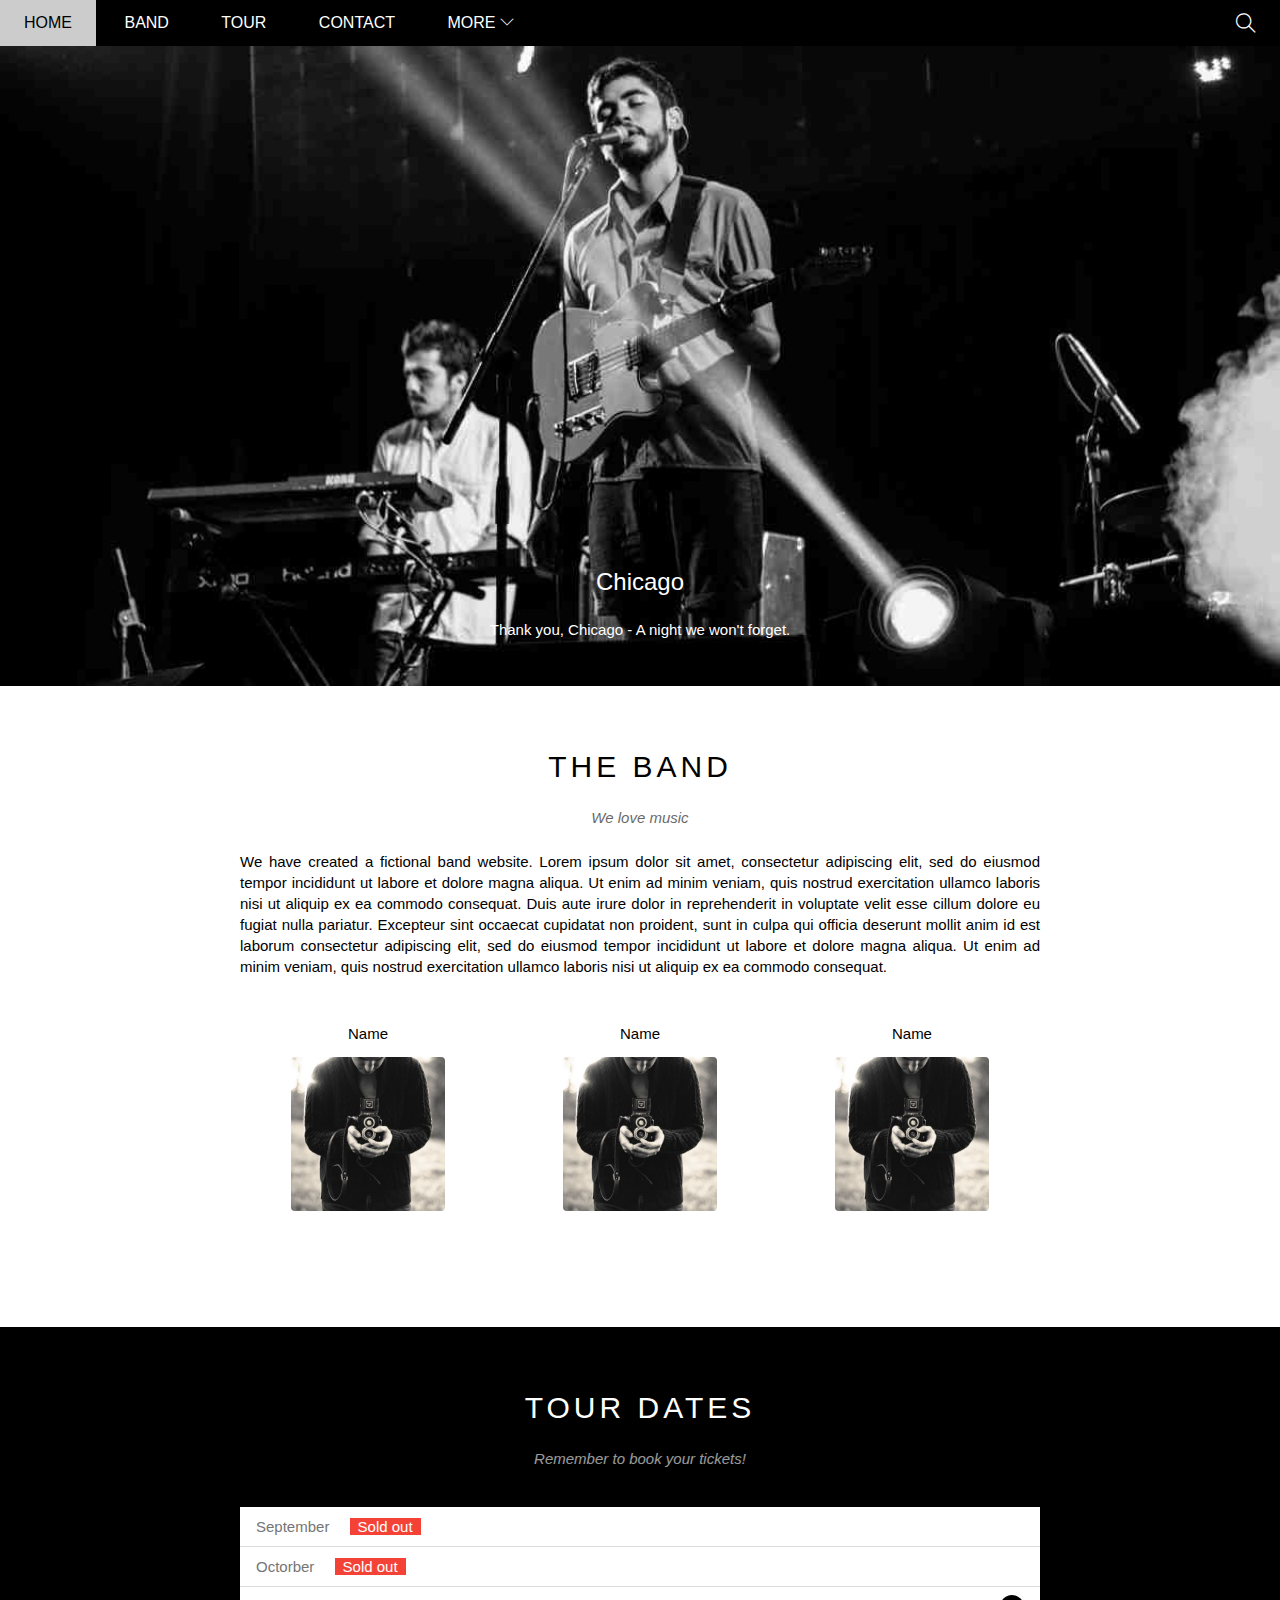
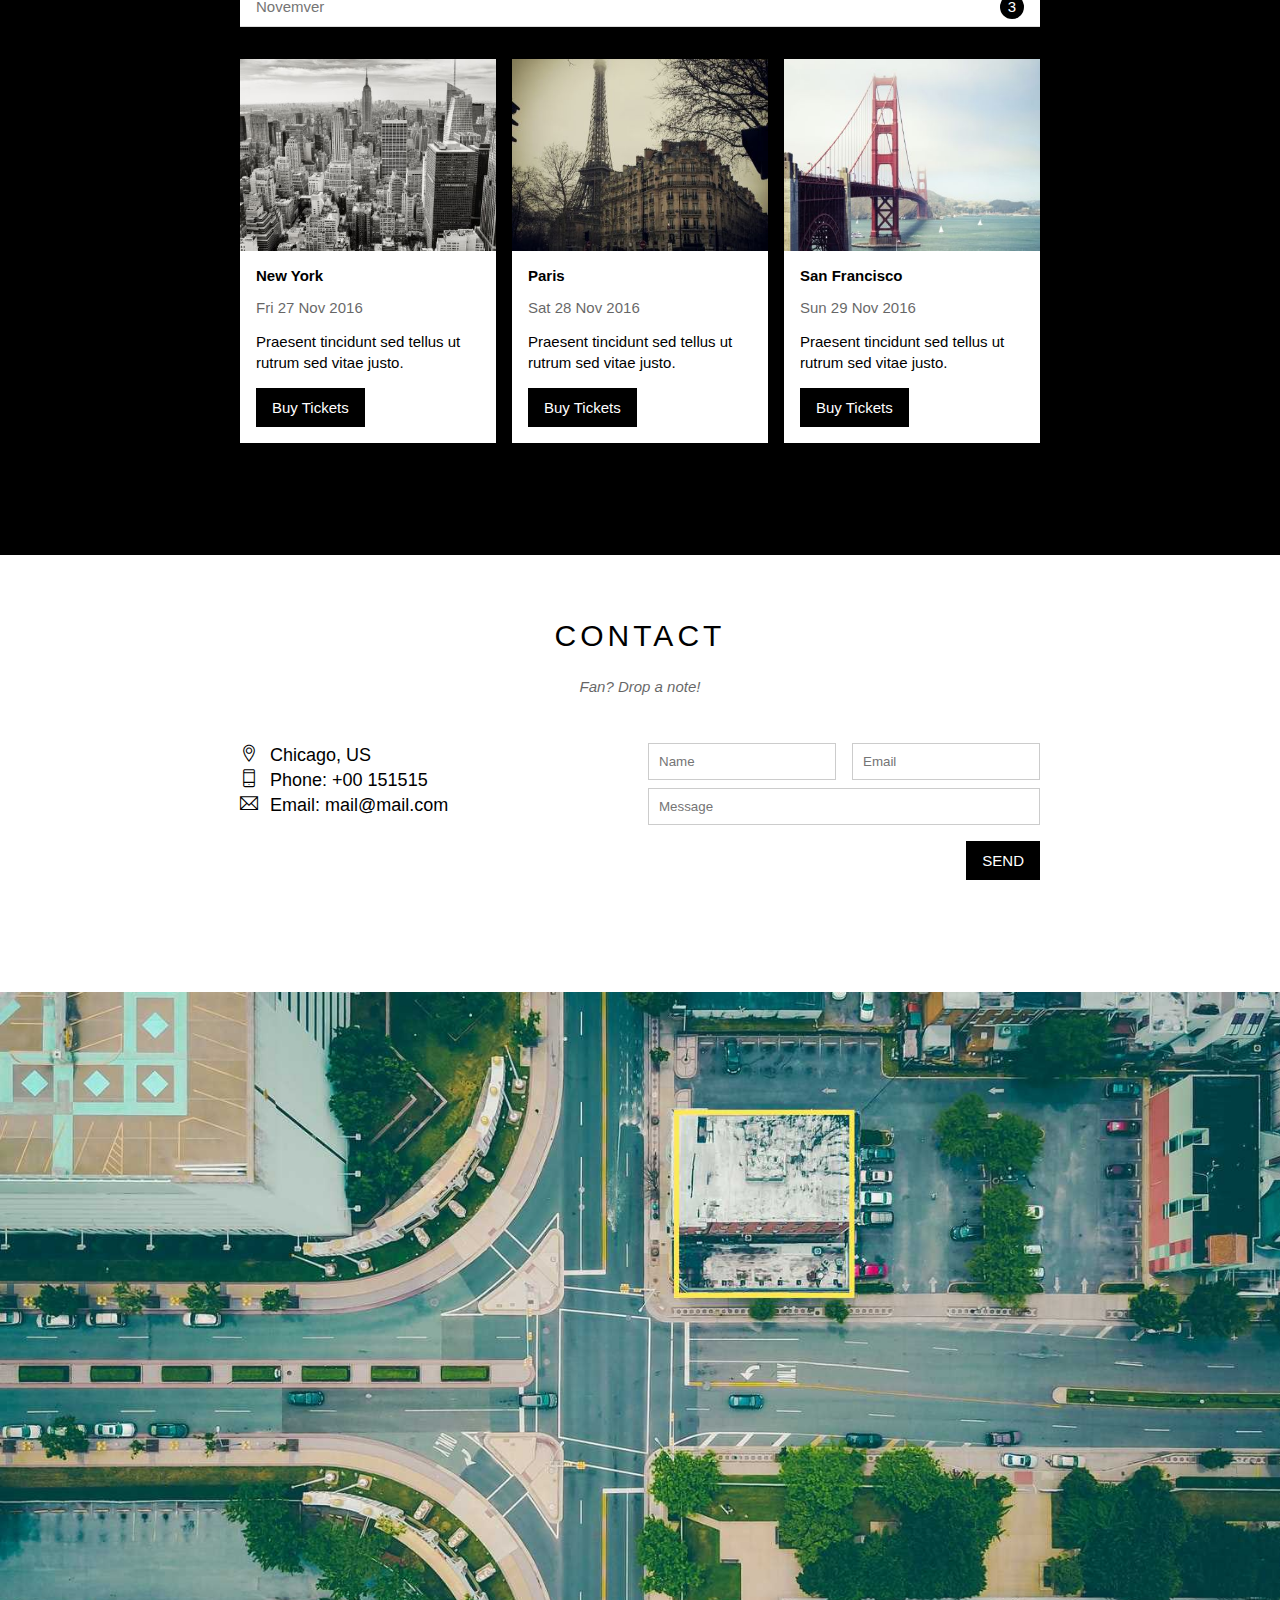
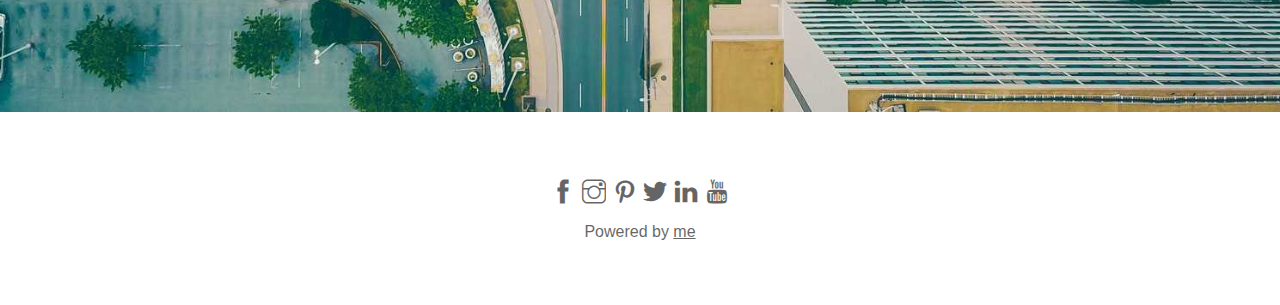
<file: index.html>
<!DOCTYPE html>
<html lang="en">
<head>
    <meta charset="UTF-8">
    <meta name="viewport" content="width=device-width, initial-sacle=1.0">
    <title>The Band</title>
    <link rel="stylesheet" href="./assets/css/style.css">
    <link rel="stylesheet" href="./assets/font/themify-icons-font/themify-icons/themify-icons.css">
    <link rel="icon" type="image/x-icon" href="./assets/img/\/channels4_profile.jpg">

<body>
    
    <div id="main">
        
        <div id="header">
          <ul id="nav">
            <!--Begin: Nav-->
            <li><a href="#Home">Home</a></li>
            <li><a href="#Band">Band</a></li>
            <li><a href="#Tour">Tour</a></li>
            <li><a href="#Contact">Contact</a></li>
            <li>    
                <a href="">
                    More
                    <i class="nav-angle-down ti-angle-down"></i>
                </a>
                <ul class="subnav">
                    <li><a href="">Merchandise</a></li>
                    <li><a href="">Extras</a></li>
                    <li><a href="">Media</a></li>
                </ul>  
                
            </li>   
          </ul>
          <!--Begin: Search button-->
        <div class="search-btn">
            <i class="search-icon ti-search"></i>
        </div>
        
        <!--end: Search button-->
        </div>
        
        
        <div id="slider">
            <div id="Home" class="text-content">
               <h2 class="text-heading">Chicago</h2>
                <div class="text-description">Thank you, Chicago - A night we won't forget.</div>
            </div>

        </div>
       
        <div id="content">
            <!-- The Band -->
            <div id="Band" class="content-section">
            
                <h2 class="section-heading">THE BAND</h2>
                <p class="section-supheading">We love music</p>
              
                <p class="about-text">We have created a fictional band website. Lorem ipsum dolor sit amet, consectetur adipiscing elit, sed do eiusmod tempor incididunt ut labore et dolore magna aliqua. Ut enim ad minim veniam, quis nostrud exercitation ullamco laboris nisi ut aliquip ex ea commodo consequat. Duis aute irure dolor in reprehenderit in voluptate velit esse cillum dolore eu fugiat nulla pariatur. Excepteur sint occaecat cupidatat non proident, sunt in culpa qui officia deserunt mollit anim id est laborum consectetur adipiscing elit, sed do eiusmod tempor incididunt ut labore et dolore magna aliqua. Ut enim ad minim veniam, quis nostrud exercitation ullamco laboris nisi ut aliquip ex ea commodo consequat.</p>
        
                <div class="row member-list">
                    <div class="col col-third text-center">
                        <p class="member-name">Name</p>
                        <img src="./assets/img/band/bandmember.jpg" alt="Name" class="avatar-img">
                    </div>
                    <div class="col col-third text-center">
                        <p class="member-name">Name</p>
                        <img src="./assets/img/band/bandmember.jpg" alt="Name" class="avatar-img">
                    </div>
                    <div class="col col-third text-center">
                        <p class="member-name">Name</p>
                        <img src="./assets/img/band/bandmember.jpg" alt="Name" class="avatar-img">
                    </div>
             
                 </div>
            </div>

            
            
            <!-- The Tour -->
            <div class="tour-section">
                <div id="Tour" class="content-section">
                    <h2 class="section-heading text-white">TOUR DATES</h2>
                    <p class="section-supheading text-white">Remember to book your tickets!</p>

                        <!-- ticket--> 
                    <ul class="ticket-list">
                        <li>September <span class="sold-out">Sold out</span></li>
                        <li>Octorber <span class="sold-out">Sold out</li>
                        <li>Novemver <span class="number">3</span></li>
                    </ul>
                    <!-- Place -->
                      
                    <div class="row places-list">  
                        
                        <div class="col col-third">
                                <img src="assets/img/places/place1.jpg" alt="NewYork" class="place-img">
                                <div class="place-body">
                                    <h3 class="place-heading">New York</h3>
                                    <p class="place-time">Fri 27 Nov 2016</p>
                                    <p class="place-desc">Praesent tincidunt sed tellus ut rutrum sed vitae justo.</p>
                                    <button href="" class="btn js-buy-ticket">Buy Tickets</button>
                                </div>
                        </div>  
                
                        <div class="col col-third">
                            <img src="assets/img/places/place2.jpg" alt="Paris" class="place-img">
                            <div class="place-body">
                                <h3 class="place-heading">Paris</h3>
                                <p class="place-time">Sat 28 Nov 2016</p>
                                <p class="place-desc">Praesent tincidunt sed tellus ut rutrum sed vitae justo.</p>
                                <button href="" class="btn js-buy-ticket">Buy Tickets</button>
                            </div>
                        </div>
                

            
                        <div class="col col-third">
                            <img src="assets/img/places/place3.jpg" alt="San Francisco" class="place-img">
                            <div class="place-body">
                                <h3 class="place-heading">San Francisco</h3>
                                <p class="place-time">Sun 29 Nov 2016</p>
                                <p class="place-desc">Praesent tincidunt sed tellus ut rutrum sed vitae justo.</p>
                                <button href="" class="btn js-buy-ticket">Buy Tickets</button>
                            </div>
                       
                        </div>
                        
                        <div class="clear"></div>
                    </div>
                    

                 </div>
            </div>

            <!--Begin The Contact -->
            <div id="Contact" class="content-section">
                <h2 class="section-heading">CONTACT</h2>
                <p class="section-supheading">Fan? Drop a note!</p>

                <div class="row contact-content">
                    <div class="col col-half contact-info">
                        <p><i class="ti-location-pin"></i>Chicago, US</p>
                        <p><i class="ti-mobile"></i>Phone: +00 151515</p>
                        <p><i class="ti-email"></i>Email: mail@mail.com</p>
                    </div>
                    <div class="col col-half contact-form">
                        <form action="">
                            <div class="row">
                                <div class="col col-half">
                                    <input type="text" name="" placeholder="Name" required id="contact-name" class="form-control">
                                </div>
                                <div class="col col-half">
                                    <input type="Email" name="" placeholder="Email" required id="contact-email" class="form-control">
                                </div>
                            
                            </div>

                            <div class="row mt-8">
                                <div class="col col-full">
                                    <input type="text" name="" placeholder="Message" required id="contact-mess" class="form-control">
                                </div>
                            </div>


                            <input class="btn bull-right mt-16" type="submit" value="SEND">
                        </form>
                    </div>
                </div>
             </div>
             <!-- end contac.t section -->
             <div class="map-section">
                <img src="assets/img/map/map.jpg" alt="map">
             </div>
        </div>
       





        <div id="footer">
            <div class="social-list">
            <a href=""><i class="ti-facebook"></i></a>
            <a href=""><i class="ti-instagram"></i></a>
            <a href=""><i class="ti-pinterest"></i></a>
            <a href=""><i class="ti-twitter-alt"></i></a>
            <a href=""><i class="ti-linkedin"></i></a>
            <a href=""><i class="ti-youtube"></i></a>
        </div>
        <p class="copyright">Powered by <a href="https://www.facebook.com/datkirrin/">me</a></p>

    </div>
   
    <div class="modal js-modal">
        <div class="modal-container js-modal-container">
            
            <div class="modal-close js-modal-close">
                <i class="ti-close"></i>
            </div>
           
            <header class="modal-header">
                <i class="ti-bag"></i>
                Tickets
            </header>

            <div class="modal-boby">
                <label for="ticket-quantities" class="modal-label">
                    <i class="ti-shopping-cart"></i>
                    Tickets, $15 per person
                </label>
                <input id="ticket-quantities" type="text" class="modal-input" placeholder="How many?">

                <label for="e-contact" class="modal-label">
                    <i class="ti-user"></i>
                    Send To
                </label>
                <input id="e-contact" type="email" class="modal-input" placeholder="Enter email">

                <button id="buy-tickets">
                    Pay <i class="ti-check"></i>

                </button>

            </div>

            <div class="modal-footer">
                <o class="modal-help">Need <a href="">help?</a></o>
            </div>
        </div>
    </div>





    <script>
        const buyBtns = document.querySelectorAll('.js-buy-ticket')
        const modal = document.querySelector('.js-modal')
        const modalContainer = document.querySelector('.js-modal-container')
        const modalClose = document.querySelector('.js-modal-close')

        // ham hien thi modal //
        function showBuyTickets(){
            modal.classList.add('open')

        }

        // ham an modal //
        function hideBuyTickets(){
            modal.classList.remove('open')
        }

        // lap qua the //
        for (const buyBtn of buyBtns) {
            buyBtn.addEventListener('click', showBuyTickets)
        }
        // Nghe hanh vi click vao nut button close //
        modalClose.addEventListener("click", hideBuyTickets)


        modal.addEventListener('click', hideBuyTickets)
       
        modalContainer.addEventListener('click', function(event){
            event.stopPropagation()
        })
    </script>
    
</body>

</html>
</file>
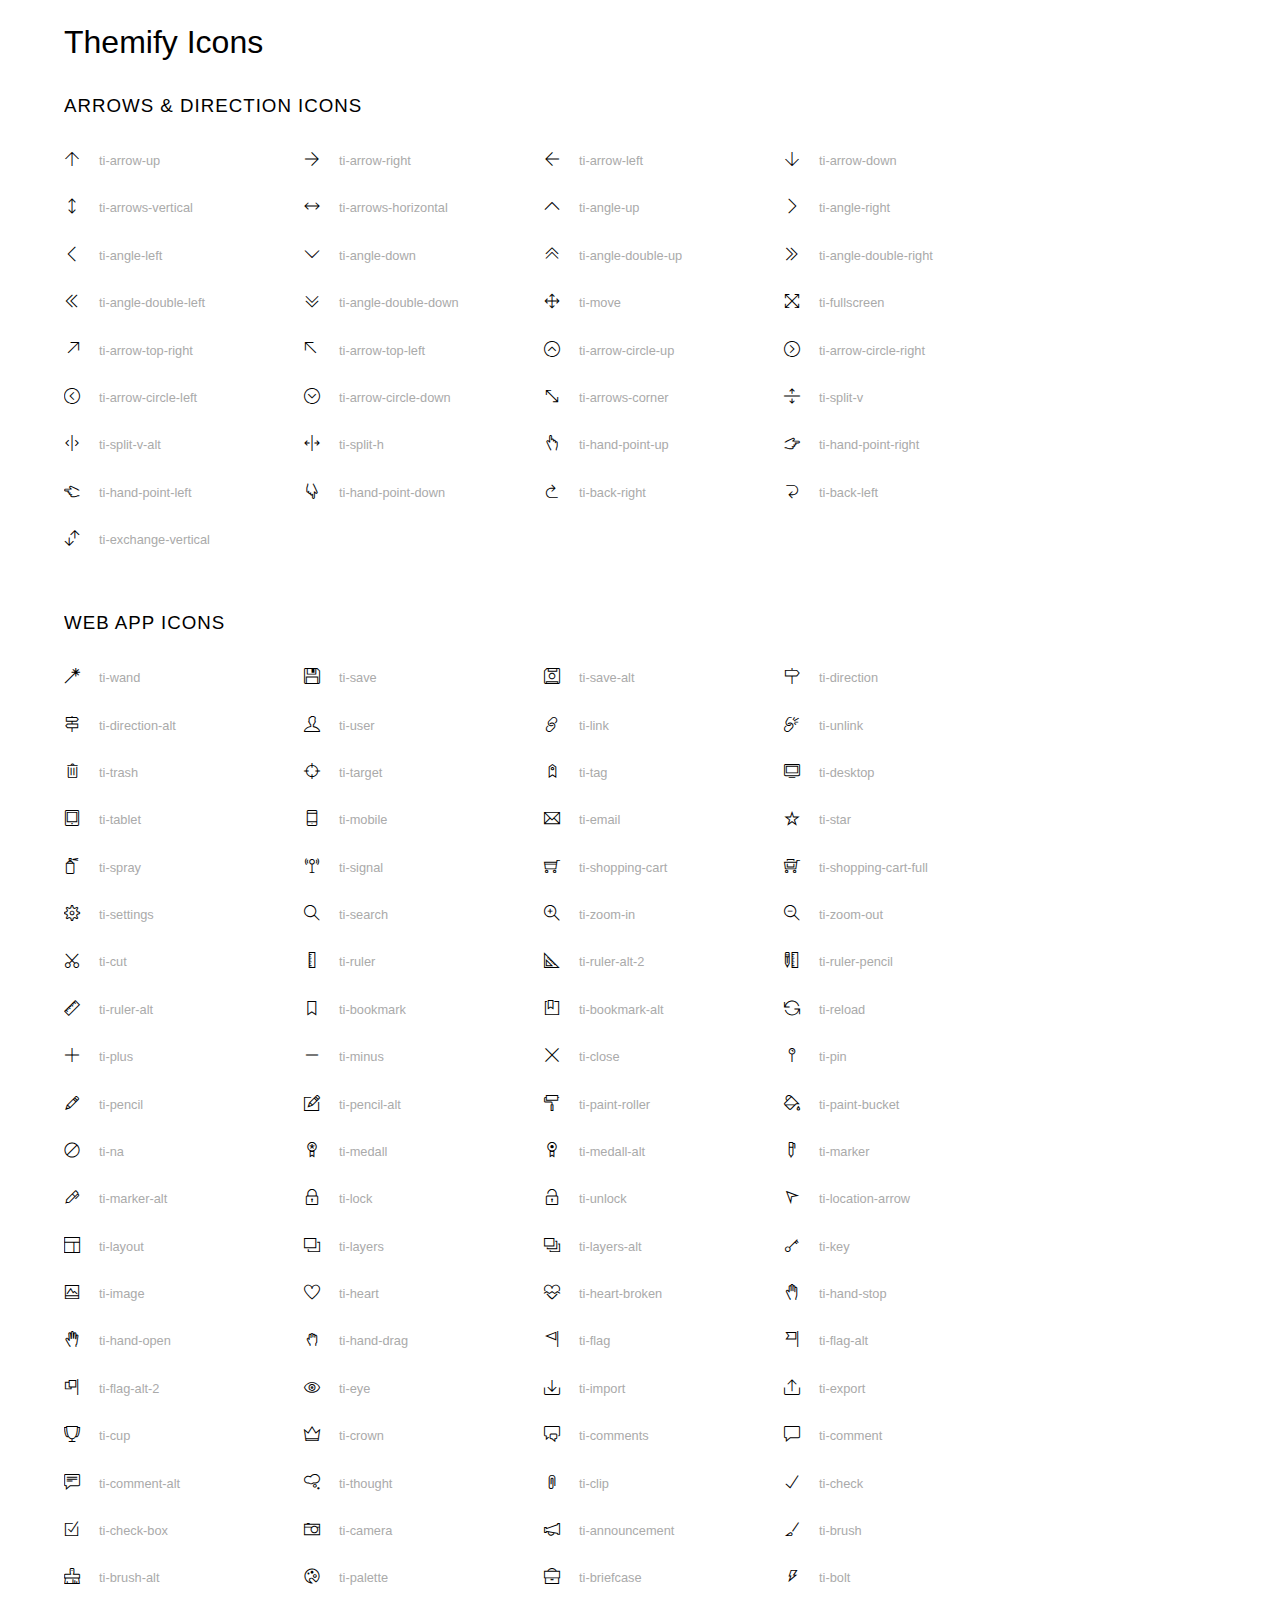
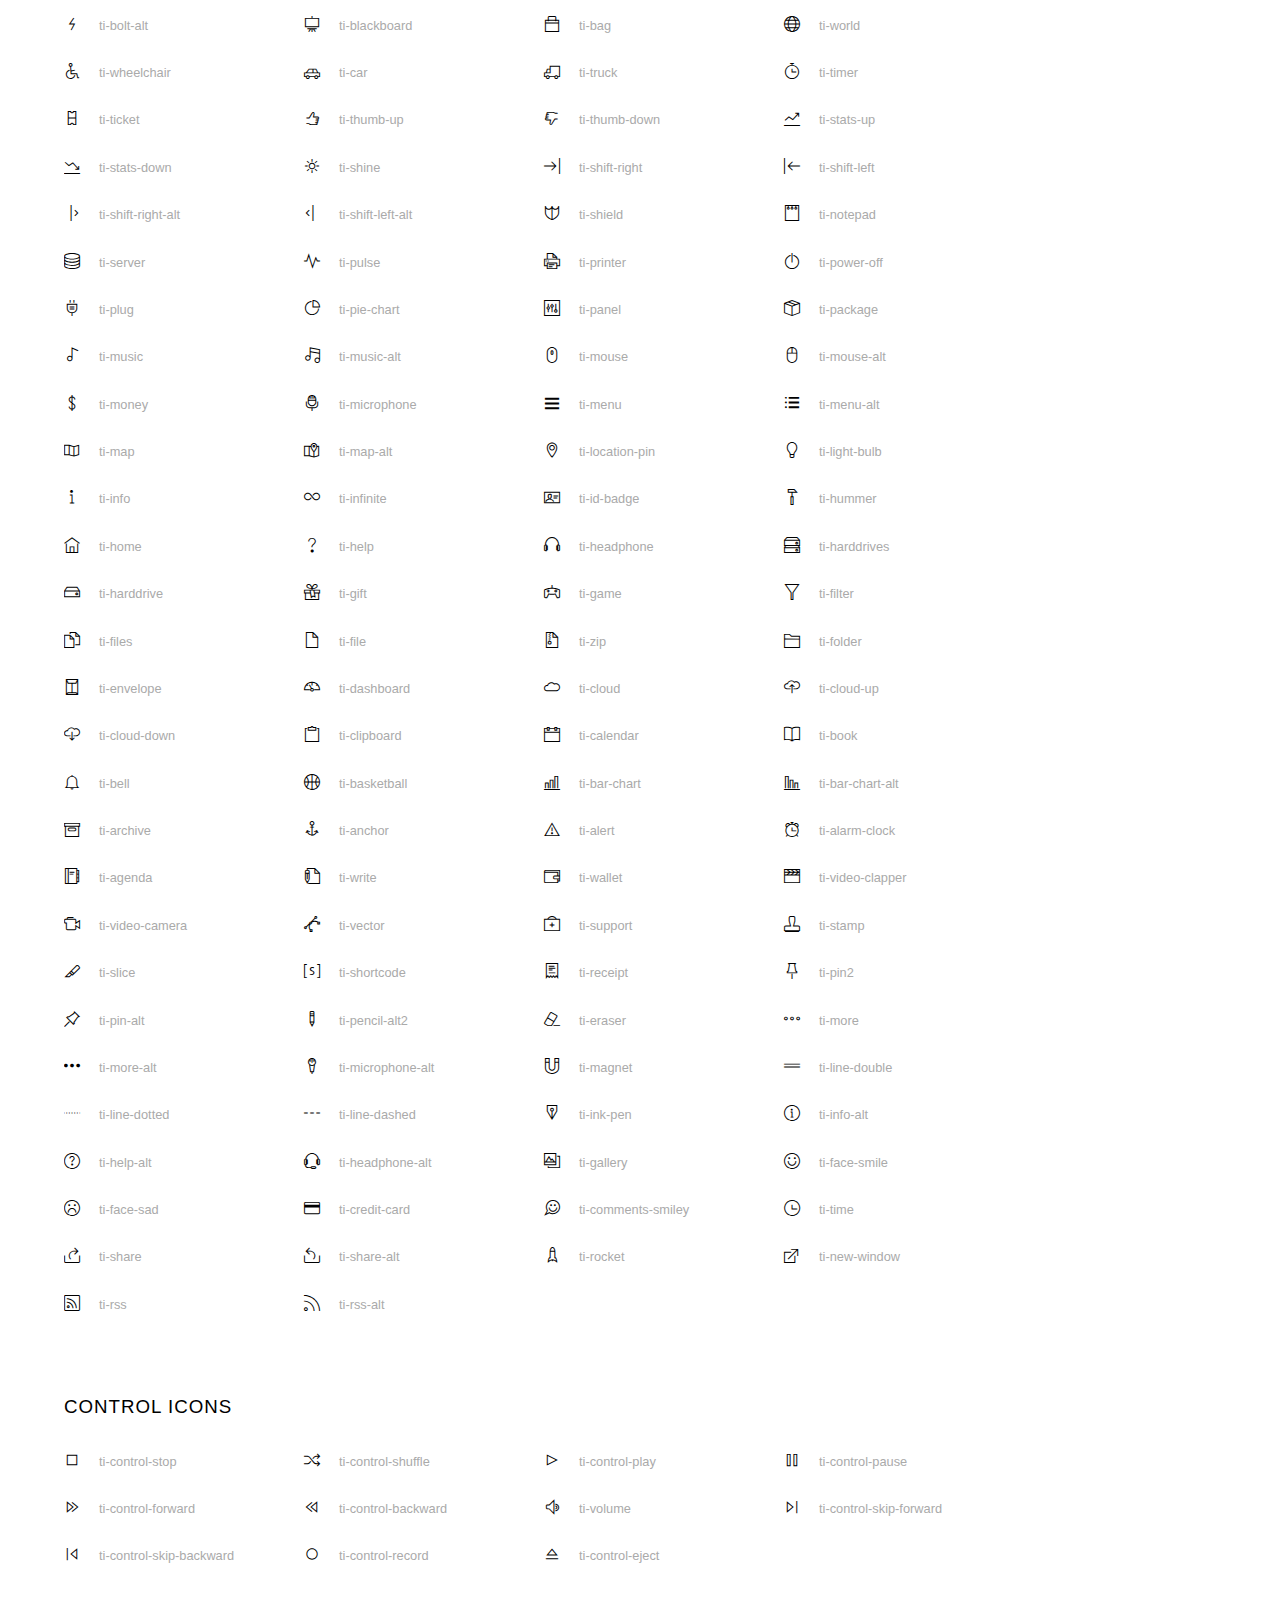
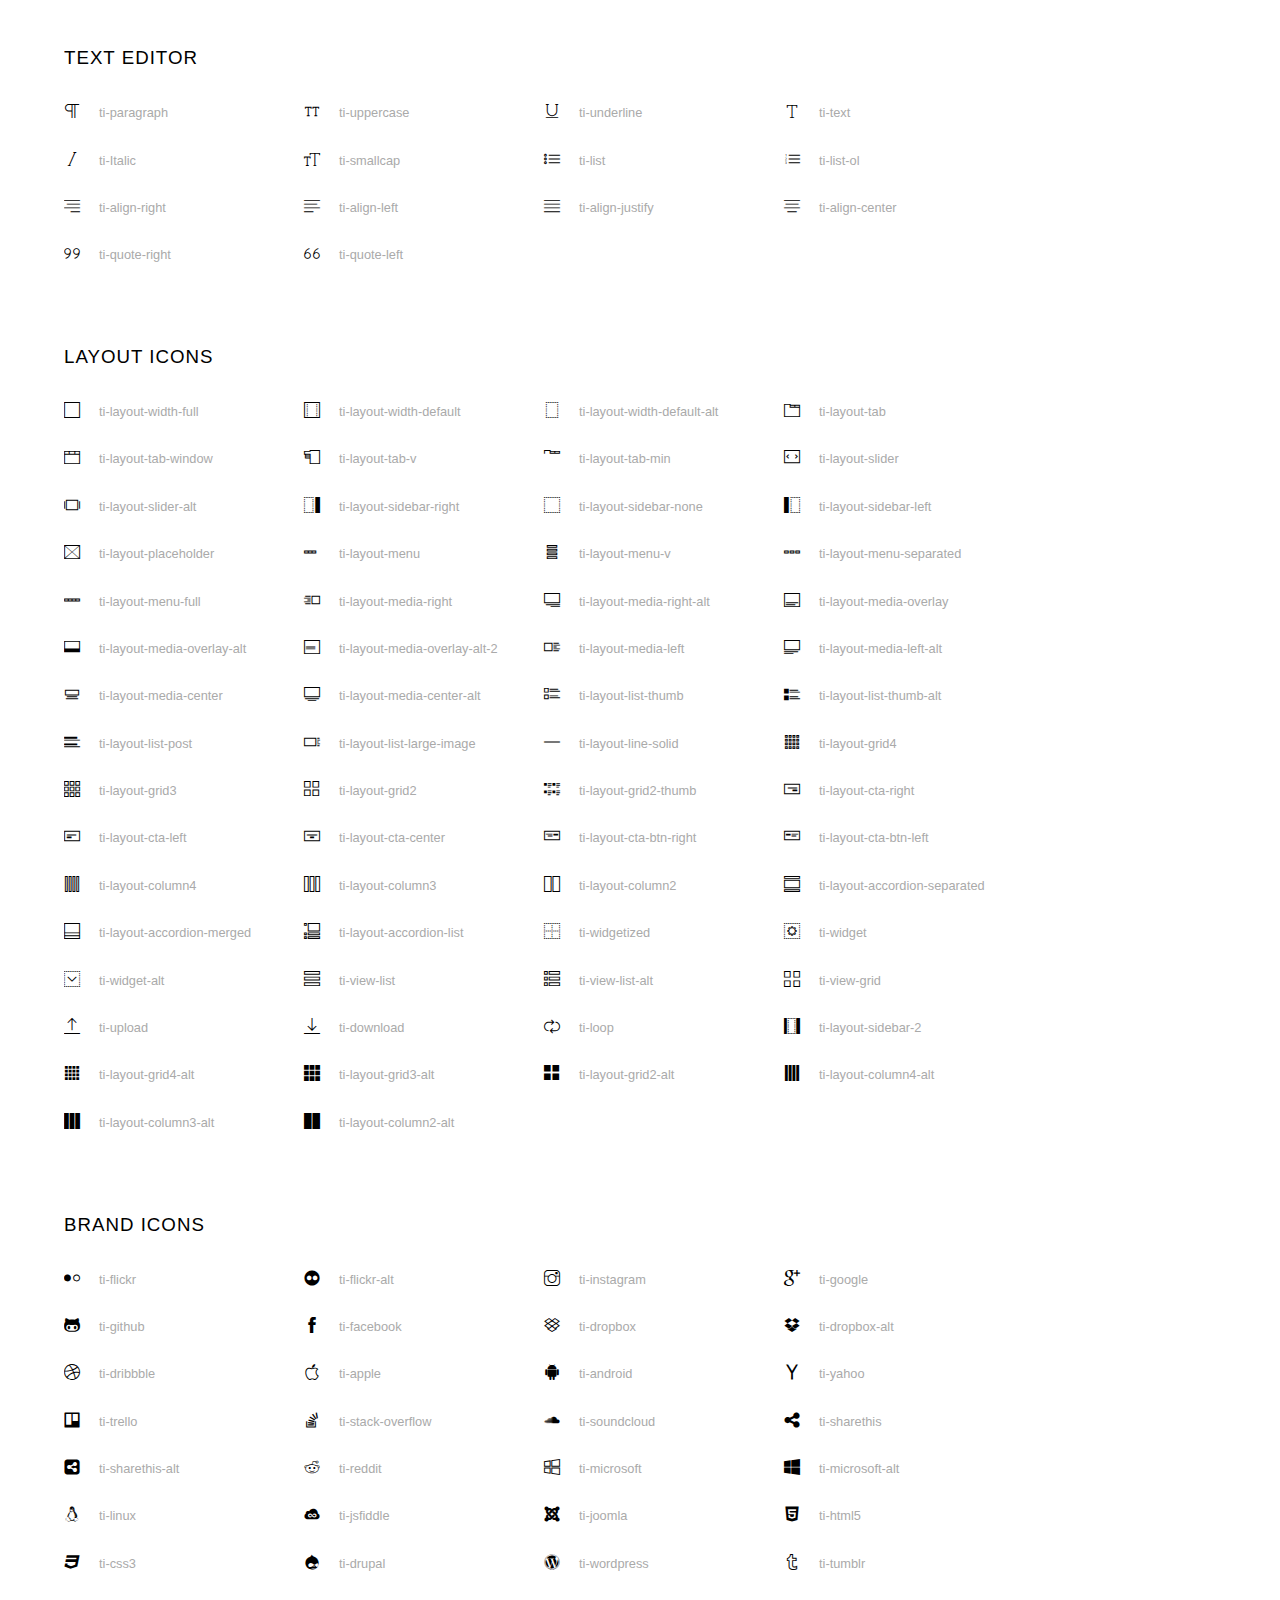
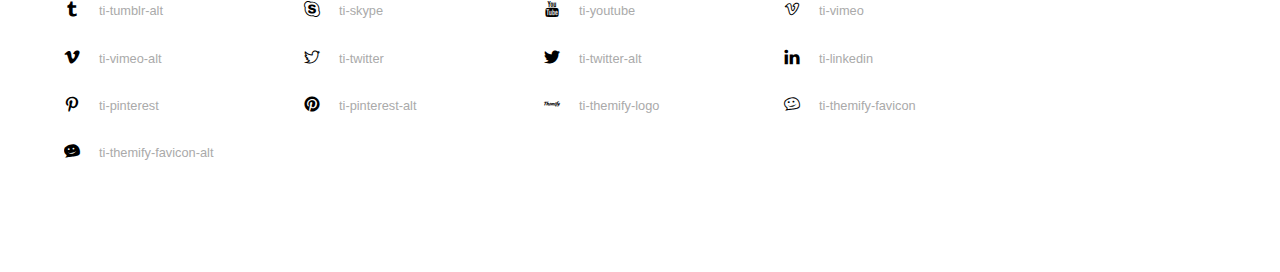
<file: assets/font/themify-icons-font/themify-icons/index.html>
<!doctype html>
<html>
<head>
	<meta charset="utf-8">
	<title>Themify Icon Font</title>
	<meta name="viewport" content="width=device-width">
	<link rel="stylesheet" href="demo-files/demo.css">
	<link rel="stylesheet" href="themify-icons.css">
	<!--[if lt IE 8]><!-->
	<link rel="stylesheet" href="ie7/ie7.css">
	<!--<![endif]-->
</head>
<body>
	<h1>Themify Icons</h1>

	<div class="icon-section">

		<div class="icon-section">
			<h3>Arrows &amp; Direction Icons </h3>

			<div class="icon-container">
				<span class="ti-arrow-up"></span><span class="icon-name"> ti-arrow-up</span>
			</div>
			<div class="icon-container">
				<span class="ti-arrow-right"></span><span class="icon-name"> ti-arrow-right</span>
			</div>
			<div class="icon-container">
				<span class="ti-arrow-left"></span><span class="icon-name"> ti-arrow-left</span>
			</div>
			<div class="icon-container">
				<span class="ti-arrow-down"></span><span class="icon-name"> ti-arrow-down</span>
			</div>
			<div class="icon-container">
				<span class="ti-arrows-vertical"></span><span class="icon-name"> ti-arrows-vertical</span>
			</div>
			<div class="icon-container">
				<span class="ti-arrows-horizontal"></span><span class="icon-name"> ti-arrows-horizontal</span>
			</div>
			<div class="icon-container">
				<span class="ti-angle-up"></span><span class="icon-name"> ti-angle-up</span>
			</div>
			<div class="icon-container">
				<span class="ti-angle-right"></span><span class="icon-name"> ti-angle-right</span>
			</div>
			<div class="icon-container">
				<span class="ti-angle-left"></span><span class="icon-name"> ti-angle-left</span>
			</div>
			<div class="icon-container">
				<span class="ti-angle-down"></span><span class="icon-name"> ti-angle-down</span>
			</div>	
			<div class="icon-container">
				<span class="ti-angle-double-up"></span><span class="icon-name"> ti-angle-double-up</span>
			</div>
			<div class="icon-container">
				<span class="ti-angle-double-right"></span><span class="icon-name"> ti-angle-double-right</span>
			</div>
			<div class="icon-container">
				<span class="ti-angle-double-left"></span><span class="icon-name"> ti-angle-double-left</span>
			</div>
			<div class="icon-container">
				<span class="ti-angle-double-down"></span><span class="icon-name"> ti-angle-double-down</span>
			</div>					
			<div class="icon-container">
				<span class="ti-move"></span><span class="icon-name"> ti-move</span>
			</div>
			<div class="icon-container">
				<span class="ti-fullscreen"></span><span class="icon-name"> ti-fullscreen</span>
			</div>
			<div class="icon-container">
				<span class="ti-arrow-top-right"></span><span class="icon-name"> ti-arrow-top-right</span>
			</div>
			<div class="icon-container">
				<span class="ti-arrow-top-left"></span><span class="icon-name"> ti-arrow-top-left</span>
			</div>
			<div class="icon-container">
				<span class="ti-arrow-circle-up"></span><span class="icon-name"> ti-arrow-circle-up</span>
			</div>
			<div class="icon-container">
				<span class="ti-arrow-circle-right"></span><span class="icon-name"> ti-arrow-circle-right</span>
			</div>
			<div class="icon-container">
				<span class="ti-arrow-circle-left"></span><span class="icon-name"> ti-arrow-circle-left</span>
			</div>
			<div class="icon-container">
				<span class="ti-arrow-circle-down"></span><span class="icon-name"> ti-arrow-circle-down</span>
			</div>
			<div class="icon-container">
				<span class="ti-arrows-corner"></span><span class="icon-name"> ti-arrows-corner</span>
			</div>
			<div class="icon-container">
				<span class="ti-split-v"></span><span class="icon-name"> ti-split-v</span>
			</div>

			<div class="icon-container">
				<span class="ti-split-v-alt"></span><span class="icon-name"> ti-split-v-alt</span>
			</div>
			<div class="icon-container">
				<span class="ti-split-h"></span><span class="icon-name"> ti-split-h</span>
			</div>
			<div class="icon-container">
				<span class="ti-hand-point-up"></span><span class="icon-name"> ti-hand-point-up</span>
			</div>
			<div class="icon-container">
				<span class="ti-hand-point-right"></span><span class="icon-name"> ti-hand-point-right</span>
			</div>
			<div class="icon-container">
				<span class="ti-hand-point-left"></span><span class="icon-name"> ti-hand-point-left</span>
			</div>
			<div class="icon-container">
				<span class="ti-hand-point-down"></span><span class="icon-name"> ti-hand-point-down</span>
			</div>
			<div class="icon-container">
				<span class="ti-back-right"></span><span class="icon-name"> ti-back-right</span>
			</div>
			<div class="icon-container">
				<span class="ti-back-left"></span><span class="icon-name"> ti-back-left</span>
			</div>
			<div class="icon-container">
				<span class="ti-exchange-vertical"></span><span class="icon-name"> ti-exchange-vertical</span>
			</div>

		</div> <!-- Arrows Icons -->



		<h3>Web App Icons</h3>
		
		<div class="icon-section">

			<div class="icon-container">
				<span class="ti-wand"></span><span class="icon-name"> ti-wand</span>
			</div>
			<div class="icon-container">
				<span class="ti-save"></span><span class="icon-name"> ti-save</span>
			</div>
			<div class="icon-container">
				<span class="ti-save-alt"></span><span class="icon-name"> ti-save-alt</span>
			</div>

			<div class="icon-container">
				<span class="ti-direction"></span><span class="icon-name"> ti-direction</span>
			</div>
			<div class="icon-container">
				<span class="ti-direction-alt"></span><span class="icon-name"> ti-direction-alt</span>
			</div>
			<div class="icon-container">
				<span class="ti-user"></span><span class="icon-name"> ti-user</span>
			</div>
			<div class="icon-container">
				<span class="ti-link"></span><span class="icon-name"> ti-link</span>
			</div>
			<div class="icon-container">
				<span class="ti-unlink"></span><span class="icon-name"> ti-unlink</span>
			</div>
			<div class="icon-container">
				<span class="ti-trash"></span><span class="icon-name"> ti-trash</span>
			</div>
			<div class="icon-container">
				<span class="ti-target"></span><span class="icon-name"> ti-target</span>
			</div>
			<div class="icon-container">
				<span class="ti-tag"></span><span class="icon-name"> ti-tag</span>
			</div>
			<div class="icon-container">
				<span class="ti-desktop"></span><span class="icon-name"> ti-desktop</span>
			</div>
			<div class="icon-container">
				<span class="ti-tablet"></span><span class="icon-name"> ti-tablet</span>
			</div>
			<div class="icon-container">
				<span class="ti-mobile"></span><span class="icon-name"> ti-mobile</span>
			</div>
			<div class="icon-container">
				<span class="ti-email"></span><span class="icon-name"> ti-email</span>
			</div>	
			<div class="icon-container">
				<span class="ti-star"></span><span class="icon-name"> ti-star</span>
			</div>
			<div class="icon-container">
				<span class="ti-spray"></span><span class="icon-name"> ti-spray</span>
			</div>
			<div class="icon-container">
				<span class="ti-signal"></span><span class="icon-name"> ti-signal</span>
			</div>
			<div class="icon-container">
				<span class="ti-shopping-cart"></span><span class="icon-name"> ti-shopping-cart</span>
			</div>
			<div class="icon-container">
				<span class="ti-shopping-cart-full"></span><span class="icon-name"> ti-shopping-cart-full</span>
			</div>
			<div class="icon-container">
				<span class="ti-settings"></span><span class="icon-name"> ti-settings</span>
			</div>
			<div class="icon-container">
				<span class="ti-search"></span><span class="icon-name"> ti-search</span>
			</div>
			<div class="icon-container">
				<span class="ti-zoom-in"></span><span class="icon-name"> ti-zoom-in</span>
			</div>
			<div class="icon-container">
				<span class="ti-zoom-out"></span><span class="icon-name"> ti-zoom-out</span>
			</div>
			<div class="icon-container">
				<span class="ti-cut"></span><span class="icon-name"> ti-cut</span>
			</div>
			<div class="icon-container">
				<span class="ti-ruler"></span><span class="icon-name"> ti-ruler</span>
			</div>
			<div class="icon-container">
				<span class="ti-ruler-alt-2"></span><span class="icon-name"> ti-ruler-alt-2</span>
			</div>			
			<div class="icon-container">
				<span class="ti-ruler-pencil"></span><span class="icon-name"> ti-ruler-pencil</span>
			</div>
			<div class="icon-container">
				<span class="ti-ruler-alt"></span><span class="icon-name"> ti-ruler-alt</span>
			</div>
			<div class="icon-container">
				<span class="ti-bookmark"></span><span class="icon-name"> ti-bookmark</span>
			</div>
			<div class="icon-container">
				<span class="ti-bookmark-alt"></span><span class="icon-name"> ti-bookmark-alt</span>
			</div>
			<div class="icon-container">
				<span class="ti-reload"></span><span class="icon-name"> ti-reload</span>
			</div>
			<div class="icon-container">
				<span class="ti-plus"></span><span class="icon-name"> ti-plus</span>
			</div>
			<div class="icon-container">
				<span class="ti-minus"></span><span class="icon-name"> ti-minus</span>
			</div>
			<div class="icon-container">
				<span class="ti-close"></span><span class="icon-name"> ti-close</span>
			</div>			
			<div class="icon-container">
				<span class="ti-pin"></span><span class="icon-name"> ti-pin</span>
			</div>
			<div class="icon-container">
				<span class="ti-pencil"></span><span class="icon-name"> ti-pencil</span>
			</div>
					
		  	<div class="icon-container">
				<span class="ti-pencil-alt"></span><span class="icon-name"> ti-pencil-alt</span>
			</div>
			<div class="icon-container">
				<span class="ti-paint-roller"></span><span class="icon-name"> ti-paint-roller</span>
			</div>
			<div class="icon-container">
				<span class="ti-paint-bucket"></span><span class="icon-name"> ti-paint-bucket</span>
			</div>
			<div class="icon-container">
				<span class="ti-na"></span><span class="icon-name"> ti-na</span>
			</div>
			<div class="icon-container">
				<span class="ti-medall"></span><span class="icon-name"> ti-medall</span>
			</div>
			<div class="icon-container">
				<span class="ti-medall-alt"></span><span class="icon-name"> ti-medall-alt</span>
			</div>
			<div class="icon-container">
				<span class="ti-marker"></span><span class="icon-name"> ti-marker</span>
			</div>
			<div class="icon-container">
				<span class="ti-marker-alt"></span><span class="icon-name"> ti-marker-alt</span>
			</div>

			<div class="icon-container">
				<span class="ti-lock"></span><span class="icon-name"> ti-lock</span>
			</div>
			<div class="icon-container">
				<span class="ti-unlock"></span><span class="icon-name"> ti-unlock</span>
			</div>
			<div class="icon-container">
				<span class="ti-location-arrow"></span><span class="icon-name"> ti-location-arrow</span>
			</div>
			<div class="icon-container">
				<span class="ti-layout"></span><span class="icon-name"> ti-layout</span>
			</div>
			<div class="icon-container">
				<span class="ti-layers"></span><span class="icon-name"> ti-layers</span>
			</div>
			<div class="icon-container">
				<span class="ti-layers-alt"></span><span class="icon-name"> ti-layers-alt</span>
			</div>
			<div class="icon-container">
				<span class="ti-key"></span><span class="icon-name"> ti-key</span>
			</div>
			<div class="icon-container">
				<span class="ti-image"></span><span class="icon-name"> ti-image</span>
			</div>
			<div class="icon-container">
				<span class="ti-heart"></span><span class="icon-name"> ti-heart</span>
			</div>
			<div class="icon-container">
				<span class="ti-heart-broken"></span><span class="icon-name"> ti-heart-broken</span>
			</div>
			<div class="icon-container">
				<span class="ti-hand-stop"></span><span class="icon-name"> ti-hand-stop</span>
			</div>
			<div class="icon-container">
				<span class="ti-hand-open"></span><span class="icon-name"> ti-hand-open</span>
			</div>
			<div class="icon-container">
				<span class="ti-hand-drag"></span><span class="icon-name"> ti-hand-drag</span>
			</div>
			<div class="icon-container">
				<span class="ti-flag"></span><span class="icon-name"> ti-flag</span>
			</div>
			<div class="icon-container">
				<span class="ti-flag-alt"></span><span class="icon-name"> ti-flag-alt</span>
			</div>
			<div class="icon-container">
				<span class="ti-flag-alt-2"></span><span class="icon-name"> ti-flag-alt-2</span>
			</div>
			<div class="icon-container">
				<span class="ti-eye"></span><span class="icon-name"> ti-eye</span>
			</div>
			<div class="icon-container">
				<span class="ti-import"></span><span class="icon-name"> ti-import</span>
			</div>			
			<div class="icon-container">
				<span class="ti-export"></span><span class="icon-name"> ti-export</span>
			</div>
			<div class="icon-container">
				<span class="ti-cup"></span><span class="icon-name"> ti-cup</span>
			</div>
			<div class="icon-container">
				<span class="ti-crown"></span><span class="icon-name"> ti-crown</span>
			</div>
			<div class="icon-container">
				<span class="ti-comments"></span><span class="icon-name"> ti-comments</span>
			</div>
			<div class="icon-container">
				<span class="ti-comment"></span><span class="icon-name"> ti-comment</span>
			</div>
			<div class="icon-container">
				<span class="ti-comment-alt"></span><span class="icon-name"> ti-comment-alt</span>
			</div>
			<div class="icon-container">
				<span class="ti-thought"></span><span class="icon-name"> ti-thought</span>
			</div>			
			<div class="icon-container">
				<span class="ti-clip"></span><span class="icon-name"> ti-clip</span>
			</div>

			<div class="icon-container">
				<span class="ti-check"></span><span class="icon-name"> ti-check</span>
			</div>
			<div class="icon-container">
				<span class="ti-check-box"></span><span class="icon-name"> ti-check-box</span>
			</div>
			<div class="icon-container">
				<span class="ti-camera"></span><span class="icon-name"> ti-camera</span>
			</div>
			<div class="icon-container">
				<span class="ti-announcement"></span><span class="icon-name"> ti-announcement</span>
			</div>
			<div class="icon-container">
				<span class="ti-brush"></span><span class="icon-name"> ti-brush</span>
			</div>
			<div class="icon-container">
				<span class="ti-brush-alt"></span><span class="icon-name"> ti-brush-alt</span>
			</div>
			<div class="icon-container">
				<span class="ti-palette"></span><span class="icon-name"> ti-palette</span>
			</div>			
			<div class="icon-container">
				<span class="ti-briefcase"></span><span class="icon-name"> ti-briefcase</span>
			</div>
			<div class="icon-container">
				<span class="ti-bolt"></span><span class="icon-name"> ti-bolt</span>
			</div>
			<div class="icon-container">
				<span class="ti-bolt-alt"></span><span class="icon-name"> ti-bolt-alt</span>
			</div>
			<div class="icon-container">
				<span class="ti-blackboard"></span><span class="icon-name"> ti-blackboard</span>
			</div>
			<div class="icon-container">
				<span class="ti-bag"></span><span class="icon-name"> ti-bag</span>
			</div>
			<div class="icon-container">
				<span class="ti-world"></span><span class="icon-name"> ti-world</span>
			</div>
			<div class="icon-container">
				<span class="ti-wheelchair"></span><span class="icon-name"> ti-wheelchair</span>
			</div>
			<div class="icon-container">
				<span class="ti-car"></span><span class="icon-name"> ti-car</span>
			</div>
			<div class="icon-container">
				<span class="ti-truck"></span><span class="icon-name"> ti-truck</span>
			</div>
			<div class="icon-container">
				<span class="ti-timer"></span><span class="icon-name"> ti-timer</span>
			</div>
			<div class="icon-container">
				<span class="ti-ticket"></span><span class="icon-name"> ti-ticket</span>
			</div>
			<div class="icon-container">
				<span class="ti-thumb-up"></span><span class="icon-name"> ti-thumb-up</span>
			</div>
			<div class="icon-container">
				<span class="ti-thumb-down"></span><span class="icon-name"> ti-thumb-down</span>
			</div>

			<div class="icon-container">
				<span class="ti-stats-up"></span><span class="icon-name"> ti-stats-up</span>
			</div>
			<div class="icon-container">
				<span class="ti-stats-down"></span><span class="icon-name"> ti-stats-down</span>
			</div>
			<div class="icon-container">
				<span class="ti-shine"></span><span class="icon-name"> ti-shine</span>
			</div>
			<div class="icon-container">
				<span class="ti-shift-right"></span><span class="icon-name"> ti-shift-right</span>
			</div>
			<div class="icon-container">
				<span class="ti-shift-left"></span><span class="icon-name"> ti-shift-left</span>
			</div>

			<div class="icon-container">
				<span class="ti-shift-right-alt"></span><span class="icon-name"> ti-shift-right-alt</span>
			</div>
			<div class="icon-container">
				<span class="ti-shift-left-alt"></span><span class="icon-name"> ti-shift-left-alt</span>
			</div>
			<div class="icon-container">
				<span class="ti-shield"></span><span class="icon-name"> ti-shield</span>
			</div>
			<div class="icon-container">
				<span class="ti-notepad"></span><span class="icon-name"> ti-notepad</span>
			</div>
			<div class="icon-container">
				<span class="ti-server"></span><span class="icon-name"> ti-server</span>
			</div>

			<div class="icon-container">
				<span class="ti-pulse"></span><span class="icon-name"> ti-pulse</span>
			</div>
			<div class="icon-container">
				<span class="ti-printer"></span><span class="icon-name"> ti-printer</span>
			</div>
			<div class="icon-container">
				<span class="ti-power-off"></span><span class="icon-name"> ti-power-off</span>
			</div>
			<div class="icon-container">
				<span class="ti-plug"></span><span class="icon-name"> ti-plug</span>
			</div>
			<div class="icon-container">
				<span class="ti-pie-chart"></span><span class="icon-name"> ti-pie-chart</span>
			</div>

			<div class="icon-container">
				<span class="ti-panel"></span><span class="icon-name"> ti-panel</span>
			</div>
			<div class="icon-container">
				<span class="ti-package"></span><span class="icon-name"> ti-package</span>
			</div>
			<div class="icon-container">
				<span class="ti-music"></span><span class="icon-name"> ti-music</span>
			</div>
			<div class="icon-container">
				<span class="ti-music-alt"></span><span class="icon-name"> ti-music-alt</span>
			</div>
			<div class="icon-container">
				<span class="ti-mouse"></span><span class="icon-name"> ti-mouse</span>
			</div>
			<div class="icon-container">
				<span class="ti-mouse-alt"></span><span class="icon-name"> ti-mouse-alt</span>
			</div>
			<div class="icon-container">
				<span class="ti-money"></span><span class="icon-name"> ti-money</span>
			</div>
			<div class="icon-container">
				<span class="ti-microphone"></span><span class="icon-name"> ti-microphone</span>
			</div>
			<div class="icon-container">
				<span class="ti-menu"></span><span class="icon-name"> ti-menu</span>
			</div>
			<div class="icon-container">
				<span class="ti-menu-alt"></span><span class="icon-name"> ti-menu-alt</span>
			</div>
			<div class="icon-container">
				<span class="ti-map"></span><span class="icon-name"> ti-map</span>
			</div>
			<div class="icon-container">
				<span class="ti-map-alt"></span><span class="icon-name"> ti-map-alt</span>
			</div>

			<div class="icon-container">
				<span class="ti-location-pin"></span><span class="icon-name"> ti-location-pin</span>
			</div>

			<div class="icon-container">
				<span class="ti-light-bulb"></span><span class="icon-name"> ti-light-bulb</span>
			</div>
			<div class="icon-container">
				<span class="ti-info"></span><span class="icon-name"> ti-info</span>
			</div>
			<div class="icon-container">
				<span class="ti-infinite"></span><span class="icon-name"> ti-infinite</span>
			</div>
			<div class="icon-container">
				<span class="ti-id-badge"></span><span class="icon-name"> ti-id-badge</span>
			</div>
			<div class="icon-container">
				<span class="ti-hummer"></span><span class="icon-name"> ti-hummer</span>
			</div>
			<div class="icon-container">
				<span class="ti-home"></span><span class="icon-name"> ti-home</span>
			</div>
			<div class="icon-container">
				<span class="ti-help"></span><span class="icon-name"> ti-help</span>
			</div>
			<div class="icon-container">
				<span class="ti-headphone"></span><span class="icon-name"> ti-headphone</span>
			</div>
			<div class="icon-container">
				<span class="ti-harddrives"></span><span class="icon-name"> ti-harddrives</span>
			</div>
			<div class="icon-container">
				<span class="ti-harddrive"></span><span class="icon-name"> ti-harddrive</span>
			</div>
			<div class="icon-container">
				<span class="ti-gift"></span><span class="icon-name"> ti-gift</span>
			</div>
			<div class="icon-container">
				<span class="ti-game"></span><span class="icon-name"> ti-game</span>
			</div>
			<div class="icon-container">
				<span class="ti-filter"></span><span class="icon-name"> ti-filter</span>
			</div>
			<div class="icon-container">
				<span class="ti-files"></span><span class="icon-name"> ti-files</span>
			</div>
			<div class="icon-container">
				<span class="ti-file"></span><span class="icon-name"> ti-file</span>
			</div>
			<div class="icon-container">
				<span class="ti-zip"></span><span class="icon-name"> ti-zip</span>
			</div>
			<div class="icon-container">
				<span class="ti-folder"></span><span class="icon-name"> ti-folder</span>
			</div>			
			<div class="icon-container">
				<span class="ti-envelope"></span><span class="icon-name"> ti-envelope</span>
			</div>


			<div class="icon-container">
				<span class="ti-dashboard"></span><span class="icon-name"> ti-dashboard</span>
			</div>
			<div class="icon-container">
				<span class="ti-cloud"></span><span class="icon-name"> ti-cloud</span>
			</div>
			<div class="icon-container">
				<span class="ti-cloud-up"></span><span class="icon-name"> ti-cloud-up</span>
			</div>
			<div class="icon-container">
				<span class="ti-cloud-down"></span><span class="icon-name"> ti-cloud-down</span>
			</div>
			<div class="icon-container">
				<span class="ti-clipboard"></span><span class="icon-name"> ti-clipboard</span>
			</div>
			<div class="icon-container">
				<span class="ti-calendar"></span><span class="icon-name"> ti-calendar</span>
			</div>
			<div class="icon-container">
				<span class="ti-book"></span><span class="icon-name"> ti-book</span>
			</div>
			<div class="icon-container">
				<span class="ti-bell"></span><span class="icon-name"> ti-bell</span>
			</div>
			<div class="icon-container">
				<span class="ti-basketball"></span><span class="icon-name"> ti-basketball</span>
			</div>
			<div class="icon-container">
				<span class="ti-bar-chart"></span><span class="icon-name"> ti-bar-chart</span>
			</div>
			<div class="icon-container">
				<span class="ti-bar-chart-alt"></span><span class="icon-name"> ti-bar-chart-alt</span>
			</div>


			<div class="icon-container">
				<span class="ti-archive"></span><span class="icon-name"> ti-archive</span>
			</div>
			<div class="icon-container">
				<span class="ti-anchor"></span><span class="icon-name"> ti-anchor</span>
			</div>

			<div class="icon-container">
				<span class="ti-alert"></span><span class="icon-name"> ti-alert</span>
			</div>
			<div class="icon-container">
				<span class="ti-alarm-clock"></span><span class="icon-name"> ti-alarm-clock</span>
			</div>
			<div class="icon-container">
				<span class="ti-agenda"></span><span class="icon-name"> ti-agenda</span>
			</div>
			<div class="icon-container">
				<span class="ti-write"></span><span class="icon-name"> ti-write</span>
			</div>

			<div class="icon-container">
				<span class="ti-wallet"></span><span class="icon-name"> ti-wallet</span>
			</div>
			<div class="icon-container">
				<span class="ti-video-clapper"></span><span class="icon-name"> ti-video-clapper</span>
			</div>
			<div class="icon-container">
				<span class="ti-video-camera"></span><span class="icon-name"> ti-video-camera</span>
			</div>
			<div class="icon-container">
				<span class="ti-vector"></span><span class="icon-name"> ti-vector</span>
			</div>

			<div class="icon-container">
				<span class="ti-support"></span><span class="icon-name"> ti-support</span>
			</div>
			<div class="icon-container">
				<span class="ti-stamp"></span><span class="icon-name"> ti-stamp</span>
			</div>
			<div class="icon-container">
				<span class="ti-slice"></span><span class="icon-name"> ti-slice</span>
			</div>
			<div class="icon-container">
				<span class="ti-shortcode"></span><span class="icon-name"> ti-shortcode</span>
			</div>
			<div class="icon-container">
				<span class="ti-receipt"></span><span class="icon-name"> ti-receipt</span>
			</div>
			<div class="icon-container">
				<span class="ti-pin2"></span><span class="icon-name"> ti-pin2</span>
			</div>
			<div class="icon-container">
				<span class="ti-pin-alt"></span><span class="icon-name"> ti-pin-alt</span>
			</div>
			<div class="icon-container">
				<span class="ti-pencil-alt2"></span><span class="icon-name"> ti-pencil-alt2</span>
			</div>
			<div class="icon-container">
				<span class="ti-eraser"></span><span class="icon-name"> ti-eraser</span>
			</div>			
			<div class="icon-container">
				<span class="ti-more"></span><span class="icon-name"> ti-more</span>
			</div>
			<div class="icon-container">
				<span class="ti-more-alt"></span><span class="icon-name"> ti-more-alt</span>
			</div>
			<div class="icon-container">
				<span class="ti-microphone-alt"></span><span class="icon-name"> ti-microphone-alt</span>
			</div>
			<div class="icon-container">
				<span class="ti-magnet"></span><span class="icon-name"> ti-magnet</span>
			</div>
			<div class="icon-container">
				<span class="ti-line-double"></span><span class="icon-name"> ti-line-double</span>
			</div>
			<div class="icon-container">
				<span class="ti-line-dotted"></span><span class="icon-name"> ti-line-dotted</span>
			</div>
			<div class="icon-container">
				<span class="ti-line-dashed"></span><span class="icon-name"> ti-line-dashed</span>
			</div>

			<div class="icon-container">
				<span class="ti-ink-pen"></span><span class="icon-name"> ti-ink-pen</span>
			</div>
			<div class="icon-container">
				<span class="ti-info-alt"></span><span class="icon-name"> ti-info-alt</span>
			</div>
			<div class="icon-container">
				<span class="ti-help-alt"></span><span class="icon-name"> ti-help-alt</span>
			</div>
			<div class="icon-container">
				<span class="ti-headphone-alt"></span><span class="icon-name"> ti-headphone-alt</span>
			</div>

			<div class="icon-container">
				<span class="ti-gallery"></span><span class="icon-name"> ti-gallery</span>
			</div>
			<div class="icon-container">
				<span class="ti-face-smile"></span><span class="icon-name"> ti-face-smile</span>
			</div>
			<div class="icon-container">
				<span class="ti-face-sad"></span><span class="icon-name"> ti-face-sad</span>
			</div>
			<div class="icon-container">
				<span class="ti-credit-card"></span><span class="icon-name"> ti-credit-card</span>
			</div>
			<div class="icon-container">
				<span class="ti-comments-smiley"></span><span class="icon-name"> ti-comments-smiley</span>
			</div>
			<div class="icon-container">
				<span class="ti-time"></span><span class="icon-name"> ti-time</span>
			</div>
			<div class="icon-container">
				<span class="ti-share"></span><span class="icon-name"> ti-share</span>
			</div>
			<div class="icon-container">
				<span class="ti-share-alt"></span><span class="icon-name"> ti-share-alt</span>
			</div>
			<div class="icon-container">
				<span class="ti-rocket"></span><span class="icon-name"> ti-rocket</span>
			</div>

			<div class="icon-container">
				<span class="ti-new-window"></span><span class="icon-name"> ti-new-window</span>
			</div>

			<div class="icon-container">
				<span class="ti-rss"></span><span class="icon-name"> ti-rss</span>
			</div>

			<div class="icon-container">
				<span class="ti-rss-alt"></span><span class="icon-name"> ti-rss-alt</span>
			</div>
			
		</div><!-- Web App Icons -->


		<div class="icon-section">
			<h3>Control Icons</h3>
			<div class="icon-container">
				<span class="ti-control-stop"></span><span class="icon-name"> ti-control-stop</span>
			</div>
			<div class="icon-container">
				<span class="ti-control-shuffle"></span><span class="icon-name"> ti-control-shuffle</span>
			</div>
			<div class="icon-container">
				<span class="ti-control-play"></span><span class="icon-name"> ti-control-play</span>
			</div>
			<div class="icon-container">
				<span class="ti-control-pause"></span><span class="icon-name"> ti-control-pause</span>
			</div>
			<div class="icon-container">
				<span class="ti-control-forward"></span><span class="icon-name"> ti-control-forward</span>
			</div>
			<div class="icon-container">
				<span class="ti-control-backward"></span><span class="icon-name"> ti-control-backward</span>
			</div>	
			<div class="icon-container">
				<span class="ti-volume"></span><span class="icon-name"> ti-volume</span>
			</div>
			<div class="icon-container">
				<span class="ti-control-skip-forward"></span><span class="icon-name"> ti-control-skip-forward</span>
			</div>
			<div class="icon-container">
				<span class="ti-control-skip-backward"></span><span class="icon-name"> ti-control-skip-backward</span>
			</div>
			<div class="icon-container">
				<span class="ti-control-record"></span><span class="icon-name"> ti-control-record</span>
			</div>
			<div class="icon-container">
				<span class="ti-control-eject"></span><span class="icon-name"> ti-control-eject</span>
			</div>			
		</div> <!-- Control Icons -->


		<div class="icon-section">
			<h3>Text Editor</h3>

			<div class="icon-container">
				<span class="ti-paragraph"></span><span class="icon-name"> ti-paragraph</span>
			</div>
			<div class="icon-container">
				<span class="ti-uppercase"></span><span class="icon-name"> ti-uppercase</span>
			</div>

			<div class="icon-container">
				<span class="ti-underline"></span><span class="icon-name"> ti-underline</span>
			</div>
			<div class="icon-container">
				<span class="ti-text"></span><span class="icon-name"> ti-text</span>
			</div>
			<div class="icon-container">
				<span class="ti-Italic"></span><span class="icon-name"> ti-Italic</span>
			</div>
			<div class="icon-container">
				<span class="ti-smallcap"></span><span class="icon-name"> ti-smallcap</span>
			</div>
			<div class="icon-container">
				<span class="ti-list"></span><span class="icon-name"> ti-list</span>
			</div>
			<div class="icon-container">
				<span class="ti-list-ol"></span><span class="icon-name"> ti-list-ol</span>
			</div>
			<div class="icon-container">
				<span class="ti-align-right"></span><span class="icon-name"> ti-align-right</span>
			</div>
			<div class="icon-container">
				<span class="ti-align-left"></span><span class="icon-name"> ti-align-left</span>
			</div>
			<div class="icon-container">
				<span class="ti-align-justify"></span><span class="icon-name"> ti-align-justify</span>
			</div>
			<div class="icon-container">
				<span class="ti-align-center"></span><span class="icon-name"> ti-align-center</span>
			</div>
			<div class="icon-container">
				<span class="ti-quote-right"></span><span class="icon-name"> ti-quote-right</span>
			</div>
			<div class="icon-container">
				<span class="ti-quote-left"></span><span class="icon-name"> ti-quote-left</span>
			</div>

		</div> <!-- Text Editor -->



		<div class="icon-section">
			<h3>Layout Icons</h3>
			<div class="icon-container">
				<span class="ti-layout-width-full"></span><span class="icon-name"> ti-layout-width-full</span>
			</div>
			<div class="icon-container">
				<span class="ti-layout-width-default"></span><span class="icon-name"> ti-layout-width-default</span>
			</div>
			<div class="icon-container">
				<span class="ti-layout-width-default-alt"></span><span class="icon-name"> ti-layout-width-default-alt</span>
			</div>
			<div class="icon-container">
				<span class="ti-layout-tab"></span><span class="icon-name"> ti-layout-tab</span>
			</div>
			<div class="icon-container">
				<span class="ti-layout-tab-window"></span><span class="icon-name"> ti-layout-tab-window</span>
			</div>
			<div class="icon-container">
				<span class="ti-layout-tab-v"></span><span class="icon-name"> ti-layout-tab-v</span>
			</div>
			<div class="icon-container">
				<span class="ti-layout-tab-min"></span><span class="icon-name"> ti-layout-tab-min</span>
			</div>
			<div class="icon-container">
				<span class="ti-layout-slider"></span><span class="icon-name"> ti-layout-slider</span>
			</div>
			<div class="icon-container">
				<span class="ti-layout-slider-alt"></span><span class="icon-name"> ti-layout-slider-alt</span>
			</div>
			<div class="icon-container">
				<span class="ti-layout-sidebar-right"></span><span class="icon-name"> ti-layout-sidebar-right</span>
			</div>
			<div class="icon-container">
				<span class="ti-layout-sidebar-none"></span><span class="icon-name"> ti-layout-sidebar-none</span>
			</div>
			<div class="icon-container">
				<span class="ti-layout-sidebar-left"></span><span class="icon-name"> ti-layout-sidebar-left</span>
			</div>
			<div class="icon-container">
				<span class="ti-layout-placeholder"></span><span class="icon-name"> ti-layout-placeholder</span>
			</div>
			<div class="icon-container">
				<span class="ti-layout-menu"></span><span class="icon-name"> ti-layout-menu</span>
			</div>
			<div class="icon-container">
				<span class="ti-layout-menu-v"></span><span class="icon-name"> ti-layout-menu-v</span>
			</div>
			<div class="icon-container">
				<span class="ti-layout-menu-separated"></span><span class="icon-name"> ti-layout-menu-separated</span>
			</div>
			<div class="icon-container">
				<span class="ti-layout-menu-full"></span><span class="icon-name"> ti-layout-menu-full</span>
			</div>
			<div class="icon-container">
				<span class="ti-layout-media-right"></span><span class="icon-name"> ti-layout-media-right</span>
			</div>
			<div class="icon-container">
				<span class="ti-layout-media-right-alt"></span><span class="icon-name"> ti-layout-media-right-alt</span>
			</div>
			<div class="icon-container">
				<span class="ti-layout-media-overlay"></span><span class="icon-name"> ti-layout-media-overlay</span>
			</div>
			<div class="icon-container">
				<span class="ti-layout-media-overlay-alt"></span><span class="icon-name"> ti-layout-media-overlay-alt</span>
			</div>
			<div class="icon-container">
				<span class="ti-layout-media-overlay-alt-2"></span><span class="icon-name"> ti-layout-media-overlay-alt-2</span>
			</div>
			<div class="icon-container">
				<span class="ti-layout-media-left"></span><span class="icon-name"> ti-layout-media-left</span>
			</div>
			<div class="icon-container">
				<span class="ti-layout-media-left-alt"></span><span class="icon-name"> ti-layout-media-left-alt</span>
			</div>
			<div class="icon-container">
				<span class="ti-layout-media-center"></span><span class="icon-name"> ti-layout-media-center</span>
			</div>
			<div class="icon-container">
				<span class="ti-layout-media-center-alt"></span><span class="icon-name"> ti-layout-media-center-alt</span>
			</div>
			<div class="icon-container">
				<span class="ti-layout-list-thumb"></span><span class="icon-name"> ti-layout-list-thumb</span>
			</div>
			<div class="icon-container">
				<span class="ti-layout-list-thumb-alt"></span><span class="icon-name"> ti-layout-list-thumb-alt</span>
			</div>
			<div class="icon-container">
				<span class="ti-layout-list-post"></span><span class="icon-name"> ti-layout-list-post</span>
			</div>
			<div class="icon-container">
				<span class="ti-layout-list-large-image"></span><span class="icon-name"> ti-layout-list-large-image</span>
			</div>
			<div class="icon-container">
				<span class="ti-layout-line-solid"></span><span class="icon-name"> ti-layout-line-solid</span>
			</div>
			<div class="icon-container">
				<span class="ti-layout-grid4"></span><span class="icon-name"> ti-layout-grid4</span>
			</div>
			<div class="icon-container">
				<span class="ti-layout-grid3"></span><span class="icon-name"> ti-layout-grid3</span>
			</div>
			<div class="icon-container">
				<span class="ti-layout-grid2"></span><span class="icon-name"> ti-layout-grid2</span>
			</div>
			<div class="icon-container">
				<span class="ti-layout-grid2-thumb"></span><span class="icon-name"> ti-layout-grid2-thumb</span>
			</div>
			<div class="icon-container">
				<span class="ti-layout-cta-right"></span><span class="icon-name"> ti-layout-cta-right</span>
			</div>
			<div class="icon-container">
				<span class="ti-layout-cta-left"></span><span class="icon-name"> ti-layout-cta-left</span>
			</div>
			<div class="icon-container">
				<span class="ti-layout-cta-center"></span><span class="icon-name"> ti-layout-cta-center</span>
			</div>
			<div class="icon-container">
				<span class="ti-layout-cta-btn-right"></span><span class="icon-name"> ti-layout-cta-btn-right</span>
			</div>
			<div class="icon-container">
				<span class="ti-layout-cta-btn-left"></span><span class="icon-name"> ti-layout-cta-btn-left</span>
			</div>
			<div class="icon-container">
				<span class="ti-layout-column4"></span><span class="icon-name"> ti-layout-column4</span>
			</div>
			<div class="icon-container">
				<span class="ti-layout-column3"></span><span class="icon-name"> ti-layout-column3</span>
			</div>
			<div class="icon-container">
				<span class="ti-layout-column2"></span><span class="icon-name"> ti-layout-column2</span>
			</div>
			<div class="icon-container">
				<span class="ti-layout-accordion-separated"></span><span class="icon-name"> ti-layout-accordion-separated</span>
			</div>
			<div class="icon-container">
				<span class="ti-layout-accordion-merged"></span><span class="icon-name"> ti-layout-accordion-merged</span>
			</div>
			<div class="icon-container">
				<span class="ti-layout-accordion-list"></span><span class="icon-name"> ti-layout-accordion-list</span>
			</div>
			<div class="icon-container">
				<span class="ti-widgetized"></span><span class="icon-name"> ti-widgetized</span>
			</div>
			<div class="icon-container">
				<span class="ti-widget"></span><span class="icon-name"> ti-widget</span>
			</div>
			<div class="icon-container">
				<span class="ti-widget-alt"></span><span class="icon-name"> ti-widget-alt</span>
			</div>
			<div class="icon-container">
				<span class="ti-view-list"></span><span class="icon-name"> ti-view-list</span>
			</div>
			<div class="icon-container">
				<span class="ti-view-list-alt"></span><span class="icon-name"> ti-view-list-alt</span>
			</div>
			<div class="icon-container">
				<span class="ti-view-grid"></span><span class="icon-name"> ti-view-grid</span>
			</div>
			<div class="icon-container">
				<span class="ti-upload"></span><span class="icon-name"> ti-upload</span>
			</div>
			<div class="icon-container">
				<span class="ti-download"></span><span class="icon-name"> ti-download</span>
			</div>	
			<div class="icon-container">
				<span class="ti-loop"></span><span class="icon-name"> ti-loop</span>
			</div>
			<div class="icon-container">
				<span class="ti-layout-sidebar-2"></span><span class="icon-name"> ti-layout-sidebar-2</span>
			</div>
			<div class="icon-container">
				<span class="ti-layout-grid4-alt"></span><span class="icon-name"> ti-layout-grid4-alt</span>
			</div>
			<div class="icon-container">
				<span class="ti-layout-grid3-alt"></span><span class="icon-name"> ti-layout-grid3-alt</span>
			</div>
			<div class="icon-container">
				<span class="ti-layout-grid2-alt"></span><span class="icon-name"> ti-layout-grid2-alt</span>
			</div>
			<div class="icon-container">
				<span class="ti-layout-column4-alt"></span><span class="icon-name"> ti-layout-column4-alt</span>
			</div>
			<div class="icon-container">
				<span class="ti-layout-column3-alt"></span><span class="icon-name"> ti-layout-column3-alt</span>
			</div>
			<div class="icon-container">
				<span class="ti-layout-column2-alt"></span><span class="icon-name"> ti-layout-column2-alt</span>
			</div>		


		</div> <!-- Layout Icons -->


		<div class="icon-section">
			<h3>Brand Icons</h3>

			<div class="icon-container">
				<span class="ti-flickr"></span><span class="icon-name"> ti-flickr</span>
			</div>
			<div class="icon-container">
				<span class="ti-flickr-alt"></span><span class="icon-name"> ti-flickr-alt</span>
			</div>			
			<div class="icon-container">
				<span class="ti-instagram"></span><span class="icon-name"> ti-instagram</span>
			</div>
			<div class="icon-container">
				<span class="ti-google"></span><span class="icon-name"> ti-google</span>
			</div>
			<div class="icon-container">
				<span class="ti-github"></span><span class="icon-name"> ti-github</span>
			</div>

			<div class="icon-container">
				<span class="ti-facebook"></span><span class="icon-name"> ti-facebook</span>
			</div>
			<div class="icon-container">
				<span class="ti-dropbox"></span><span class="icon-name"> ti-dropbox</span>
			</div>
			<div class="icon-container">
				<span class="ti-dropbox-alt"></span><span class="icon-name"> ti-dropbox-alt</span>
			</div>
			<div class="icon-container">
				<span class="ti-dribbble"></span><span class="icon-name"> ti-dribbble</span>
			</div>
			<div class="icon-container">
				<span class="ti-apple"></span><span class="icon-name"> ti-apple</span>
			</div>
			<div class="icon-container">
				<span class="ti-android"></span><span class="icon-name"> ti-android</span>
			</div>
			<div class="icon-container">
				<span class="ti-yahoo"></span><span class="icon-name"> ti-yahoo</span>
			</div>
			<div class="icon-container">
				<span class="ti-trello"></span><span class="icon-name"> ti-trello</span>
			</div>
			<div class="icon-container">
				<span class="ti-stack-overflow"></span><span class="icon-name"> ti-stack-overflow</span>
			</div>
			<div class="icon-container">
				<span class="ti-soundcloud"></span><span class="icon-name"> ti-soundcloud</span>
			</div>
			<div class="icon-container">
				<span class="ti-sharethis"></span><span class="icon-name"> ti-sharethis</span>
			</div>
			<div class="icon-container">
				<span class="ti-sharethis-alt"></span><span class="icon-name"> ti-sharethis-alt</span>
			</div>
			<div class="icon-container">
				<span class="ti-reddit"></span><span class="icon-name"> ti-reddit</span>
			</div>

			<div class="icon-container">
				<span class="ti-microsoft"></span><span class="icon-name"> ti-microsoft</span>
			</div>
			<div class="icon-container">
				<span class="ti-microsoft-alt"></span><span class="icon-name"> ti-microsoft-alt</span>
			</div>
			<div class="icon-container">
				<span class="ti-linux"></span><span class="icon-name"> ti-linux</span>
			</div>
			<div class="icon-container">
				<span class="ti-jsfiddle"></span><span class="icon-name"> ti-jsfiddle</span>
			</div>
			<div class="icon-container">
				<span class="ti-joomla"></span><span class="icon-name"> ti-joomla</span>
			</div>
			<div class="icon-container">
				<span class="ti-html5"></span><span class="icon-name"> ti-html5</span>
			</div>
			<div class="icon-container">
				<span class="ti-css3"></span><span class="icon-name"> ti-css3</span>
			</div>	
			<div class="icon-container">
				<span class="ti-drupal"></span><span class="icon-name"> ti-drupal</span>
			</div>
			<div class="icon-container">
				<span class="ti-wordpress"></span><span class="icon-name"> ti-wordpress</span>
			</div>		
			<div class="icon-container">
				<span class="ti-tumblr"></span><span class="icon-name"> ti-tumblr</span>
			</div>
			<div class="icon-container">
				<span class="ti-tumblr-alt"></span><span class="icon-name"> ti-tumblr-alt</span>
			</div>
			<div class="icon-container">
				<span class="ti-skype"></span><span class="icon-name"> ti-skype</span>
			</div>
			<div class="icon-container">
				<span class="ti-youtube"></span><span class="icon-name"> ti-youtube</span>
			</div>
			<div class="icon-container">
				<span class="ti-vimeo"></span><span class="icon-name"> ti-vimeo</span>
			</div>
			<div class="icon-container">
				<span class="ti-vimeo-alt"></span><span class="icon-name"> ti-vimeo-alt</span>
			</div>			
			<div class="icon-container">
				<span class="ti-twitter"></span><span class="icon-name"> ti-twitter</span>
			</div>
			<div class="icon-container">
				<span class="ti-twitter-alt"></span><span class="icon-name"> ti-twitter-alt</span>
			</div>
			<div class="icon-container">
				<span class="ti-linkedin"></span><span class="icon-name"> ti-linkedin</span>
			</div>
			<div class="icon-container">
				<span class="ti-pinterest"></span><span class="icon-name"> ti-pinterest</span>
			</div>

			<div class="icon-container">
				<span class="ti-pinterest-alt"></span><span class="icon-name"> ti-pinterest-alt</span>
			</div>
			<div class="icon-container">
				<span class="ti-themify-logo"></span><span class="icon-name"> ti-themify-logo</span>
			</div>
			<div class="icon-container">
				<span class="ti-themify-favicon"></span><span class="icon-name"> ti-themify-favicon</span>
			</div>
			<div class="icon-container">
				<span class="ti-themify-favicon-alt"></span><span class="icon-name"> ti-themify-favicon-alt</span>
			</div>

		</div> <!-- brand Icons -->

	</div>

</body>
</html>
</file>
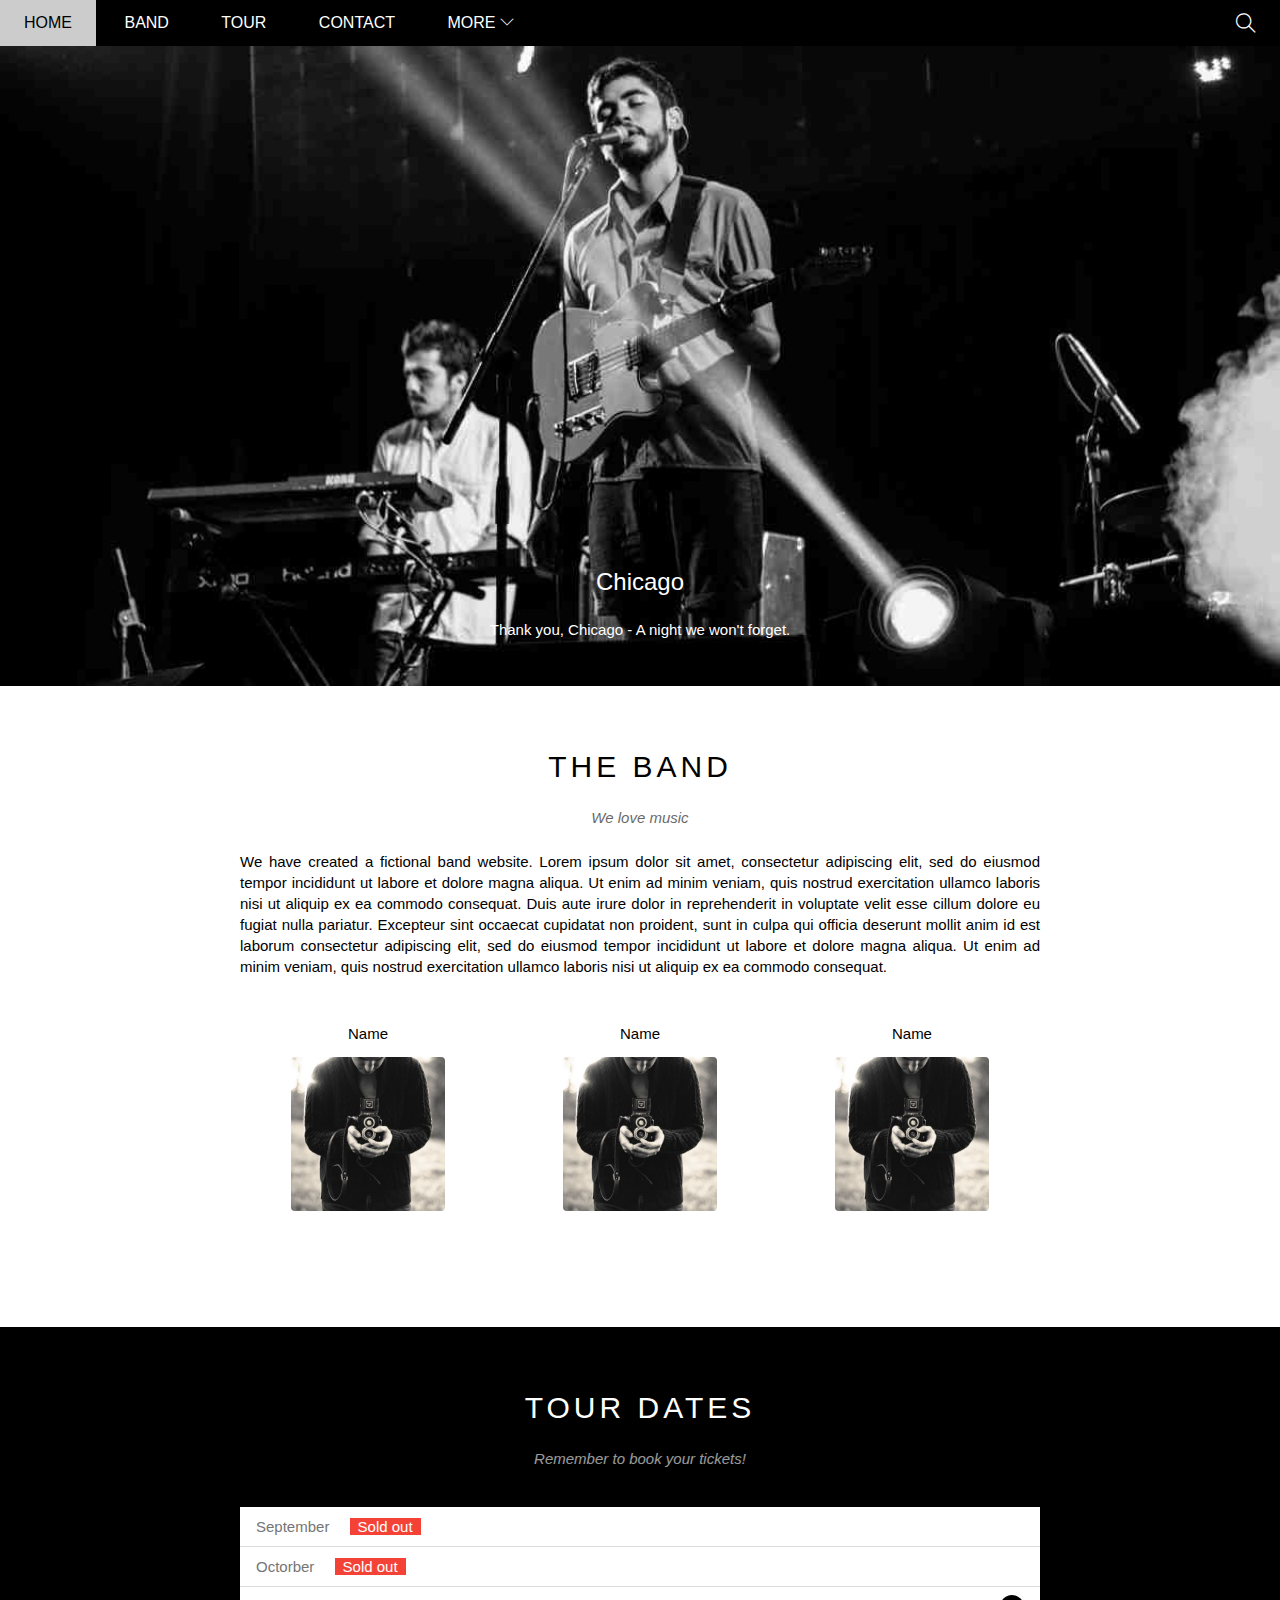
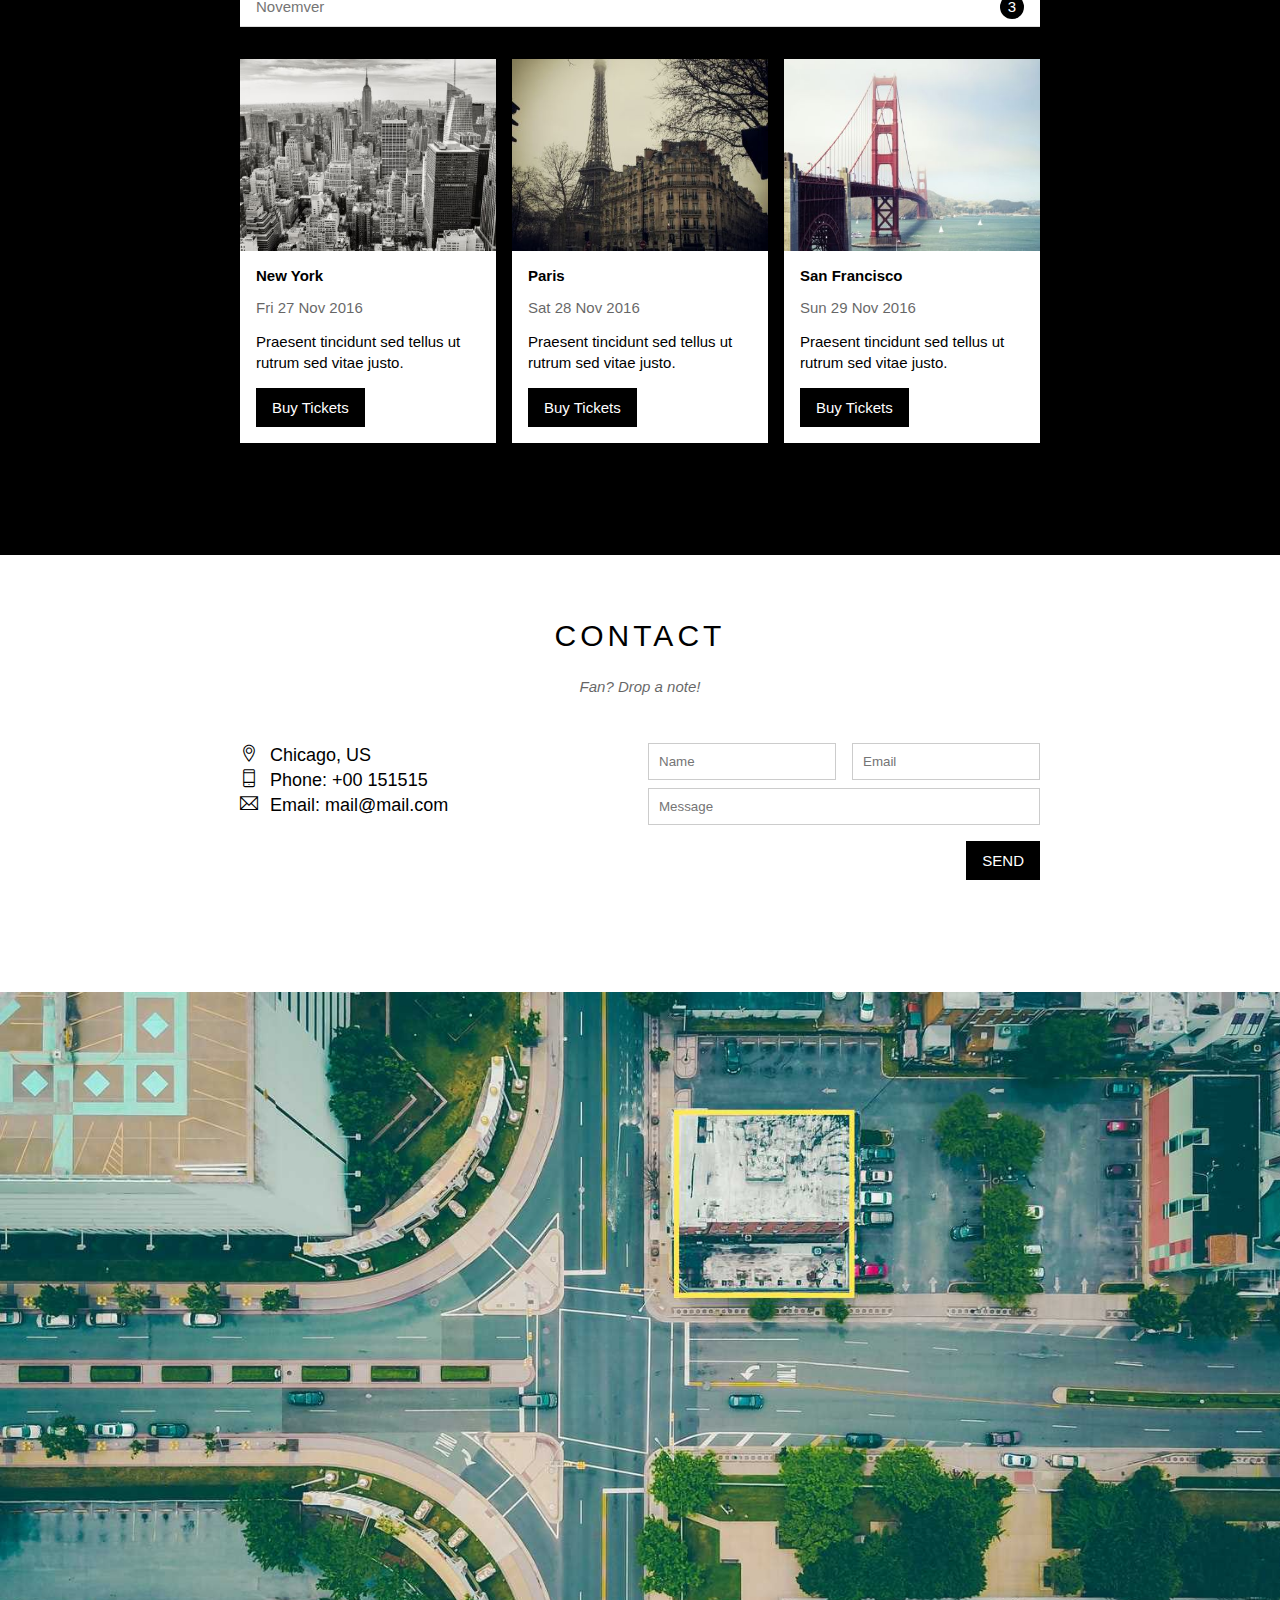
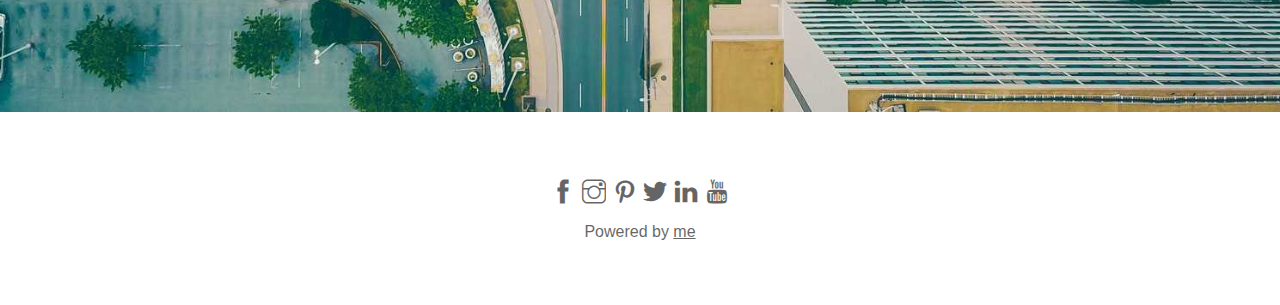
<file: w3_band.html>
<!DOCTYPE html>
<html lang="en">
<head>
    <meta charset="UTF-8">
    <meta name="viewport" content="width=device-width, initial-sacle=1.0">
    <title>The Band</title>
    <link rel="stylesheet" href="./assets/css/style.css">
    <link rel="stylesheet" href="./assets/font/themify-icons-font/themify-icons/themify-icons.css">
    <link rel="icon" type="image/x-icon" href="./assets/img/\/channels4_profile.jpg">

<body>
    
    <div id="main">
        
        <div id="header">
          <ul id="nav">
            <!--Begin: Nav-->
            <li><a href="#Home">Home</a></li>
            <li><a href="#Band">Band</a></li>
            <li><a href="#Tour">Tour</a></li>
            <li><a href="#Contact">Contact</a></li>
            <li>    
                <a href="">
                    More
                    <i class="nav-angle-down ti-angle-down"></i>
                </a>
                <ul class="subnav">
                    <li><a href="">Merchandise</a></li>
                    <li><a href="">Extras</a></li>
                    <li><a href="">Media</a></li>
                </ul>  
                
            </li>   
          </ul>
          <!--Begin: Search button-->
        <div class="search-btn">
            <i class="search-icon ti-search"></i>
        </div>
        
        <!--end: Search button-->
        </div>
        
        
        <div id="slider">
            <div id="Home" class="text-content">
               <h2 class="text-heading">Chicago</h2>
                <div class="text-description">Thank you, Chicago - A night we won't forget.</div>
            </div>

        </div>
       
        <div id="content">
            <!-- The Band -->
            <div id="Band" class="content-section">
            
                <h2 class="section-heading">THE BAND</h2>
                <p class="section-supheading">We love music</p>
              
                <p class="about-text">We have created a fictional band website. Lorem ipsum dolor sit amet, consectetur adipiscing elit, sed do eiusmod tempor incididunt ut labore et dolore magna aliqua. Ut enim ad minim veniam, quis nostrud exercitation ullamco laboris nisi ut aliquip ex ea commodo consequat. Duis aute irure dolor in reprehenderit in voluptate velit esse cillum dolore eu fugiat nulla pariatur. Excepteur sint occaecat cupidatat non proident, sunt in culpa qui officia deserunt mollit anim id est laborum consectetur adipiscing elit, sed do eiusmod tempor incididunt ut labore et dolore magna aliqua. Ut enim ad minim veniam, quis nostrud exercitation ullamco laboris nisi ut aliquip ex ea commodo consequat.</p>
        
                <div class="row member-list">
                    <div class="col col-third text-center">
                        <p class="member-name">Name</p>
                        <img src="./assets/img/band/bandmember.jpg" alt="Name" class="avatar-img">
                    </div>
                    <div class="col col-third text-center">
                        <p class="member-name">Name</p>
                        <img src="./assets/img/band/bandmember.jpg" alt="Name" class="avatar-img">
                    </div>
                    <div class="col col-third text-center">
                        <p class="member-name">Name</p>
                        <img src="./assets/img/band/bandmember.jpg" alt="Name" class="avatar-img">
                    </div>
             
                 </div>
            </div>

            
            
            <!-- The Tour -->
            <div class="tour-section">
                <div id="Tour" class="content-section">
                    <h2 class="section-heading text-white">TOUR DATES</h2>
                    <p class="section-supheading text-white">Remember to book your tickets!</p>

                        <!-- ticket--> 
                    <ul class="ticket-list">
                        <li>September <span class="sold-out">Sold out</span></li>
                        <li>Octorber <span class="sold-out">Sold out</li>
                        <li>Novemver <span class="number">3</span></li>
                    </ul>
                    <!-- Place -->
                      
                    <div class="row places-list">  
                        
                        <div class="col col-third">
                                <img src="assets/img/places/place1.jpg" alt="NewYork" class="place-img">
                                <div class="place-body">
                                    <h3 class="place-heading">New York</h3>
                                    <p class="place-time">Fri 27 Nov 2016</p>
                                    <p class="place-desc">Praesent tincidunt sed tellus ut rutrum sed vitae justo.</p>
                                    <button href="" class="btn js-buy-ticket">Buy Tickets</button>
                                </div>
                        </div>  
                
                        <div class="col col-third">
                            <img src="assets/img/places/place2.jpg" alt="Paris" class="place-img">
                            <div class="place-body">
                                <h3 class="place-heading">Paris</h3>
                                <p class="place-time">Sat 28 Nov 2016</p>
                                <p class="place-desc">Praesent tincidunt sed tellus ut rutrum sed vitae justo.</p>
                                <button href="" class="btn js-buy-ticket">Buy Tickets</button>
                            </div>
                        </div>
                

            
                        <div class="col col-third">
                            <img src="assets/img/places/place3.jpg" alt="San Francisco" class="place-img">
                            <div class="place-body">
                                <h3 class="place-heading">San Francisco</h3>
                                <p class="place-time">Sun 29 Nov 2016</p>
                                <p class="place-desc">Praesent tincidunt sed tellus ut rutrum sed vitae justo.</p>
                                <button href="" class="btn js-buy-ticket">Buy Tickets</button>
                            </div>
                       
                        </div>
                        
                        <div class="clear"></div>
                    </div>
                    

                 </div>
            </div>

            <!--Begin The Contact -->
            <div id="Contact" class="content-section">
                <h2 class="section-heading">CONTACT</h2>
                <p class="section-supheading">Fan? Drop a note!</p>

                <div class="row contact-content">
                    <div class="col col-half contact-info">
                        <p><i class="ti-location-pin"></i>Chicago, US</p>
                        <p><i class="ti-mobile"></i>Phone: +00 151515</p>
                        <p><i class="ti-email"></i>Email: mail@mail.com</p>
                    </div>
                    <div class="col col-half contact-form">
                        <form action="">
                            <div class="row">
                                <div class="col col-half">
                                    <input type="text" name="" placeholder="Name" required id="contact-name" class="form-control">
                                </div>
                                <div class="col col-half">
                                    <input type="Email" name="" placeholder="Email" required id="contact-email" class="form-control">
                                </div>
                            
                            </div>

                            <div class="row mt-8">
                                <div class="col col-full">
                                    <input type="text" name="" placeholder="Message" required id="contact-mess" class="form-control">
                                </div>
                            </div>


                            <input class="btn bull-right mt-16" type="submit" value="SEND">
                        </form>
                    </div>
                </div>
             </div>
             <!-- end contac.t section -->
             <div class="map-section">
                <img src="assets/img/map/map.jpg" alt="map">
             </div>
        </div>
       





        <div id="footer">
            <div class="social-list">
            <a href=""><i class="ti-facebook"></i></a>
            <a href=""><i class="ti-instagram"></i></a>
            <a href=""><i class="ti-pinterest"></i></a>
            <a href=""><i class="ti-twitter-alt"></i></a>
            <a href=""><i class="ti-linkedin"></i></a>
            <a href=""><i class="ti-youtube"></i></a>
        </div>
        <p class="copyright">Powered by <a href="https://www.facebook.com/datkirrin/">me</a></p>

    </div>
   
    <div class="modal js-modal">
        <div class="modal-container js-modal-container">
            
            <div class="modal-close js-modal-close">
                <i class="ti-close"></i>
            </div>
           
            <header class="modal-header">
                <i class="ti-bag"></i>
                Tickets
            </header>

            <div class="modal-boby">
                <label for="ticket-quantities" class="modal-label">
                    <i class="ti-shopping-cart"></i>
                    Tickets, $15 per person
                </label>
                <input id="ticket-quantities" type="text" class="modal-input" placeholder="How many?">

                <label for="e-contact" class="modal-label">
                    <i class="ti-user"></i>
                    Send To
                </label>
                <input id="e-contact" type="email" class="modal-input" placeholder="Enter email">

                <button id="buy-tickets">
                    Pay <i class="ti-check"></i>

                </button>

            </div>

            <div class="modal-footer">
                <o class="modal-help">Need <a href="">help?</a></o>
            </div>
        </div>
    </div>





    <script>
        const buyBtns = document.querySelectorAll('.js-buy-ticket')
        const modal = document.querySelector('.js-modal')
        const modalContainer = document.querySelector('.js-modal-container')
        const modalClose = document.querySelector('.js-modal-close')

        // ham hien thi modal //
        function showBuyTickets(){
            modal.classList.add('open')

        }

        // ham an modal //
        function hideBuyTickets(){
            modal.classList.remove('open')
        }

        // lap qua the //
        for (const buyBtn of buyBtns) {
            buyBtn.addEventListener('click', showBuyTickets)
        }
        // Nghe hanh vi click vao nut button close //
        modalClose.addEventListener("click", hideBuyTickets)


        modal.addEventListener('click', hideBuyTickets)
       
        modalContainer.addEventListener('click', function(event){
            event.stopPropagation()
        })
    </script>
    
</body>

</html>
</file>
<file: assets/css/style.css>
* {
    padding: 0;
    margin: 0;
    box-sizing: border-box;
}
html {
    scroll-behavior: smooth;
    font-family: Arial, Helvetica, sans-serif;
}

/*
rule 
1. Từ Ngoài vào trong
2. Từ trên xuống dưới
3. Tổng quan đến chi tiết

*/

/*
1. location
2. size (width, height )
3. color
4. style (word, squqre, round, ...)
*/
.clear{
    clear: both;
}

.text-white{
    color: #fff !important;

}

.text-center{
    text-align: center;
}

.row {
    margin-left: -8px;
    margin-right: -8px;
}

.row::after{
    content: "";
    display: block;
    clear: both;
}
.col {
    float: left;
    padding-left: 8px;
    padding-right: 8px;
}

.col-full{
    width: 100%;
}
.col-half{
    width: 50%;
}

.col-third {
    width: 33.333333%;
}
.mt-8{
    margin-top: 8px !important;
}

.mt-16{
    margin-top: 16px;
}
.btn{
    color: #fff;
    background-color: #000;
    text-decoration: none;
    padding: 11px 16px;
    display: inline-block;
    cursor: pointer;
    border: none;
    font-size: 15px;
    }

.btn:hover {
    color: #000;
    background-color: #ccc;

}

.bull-right{
    float: right !important;
}
#main {


}
/* header  */
#header {
 height: 46px;
 background-color: #000;
 position: fixed;
 top: 0;
 left: 0;
 right: 0;
 z-index: 1;
}

#nav {
    display: inline-block;
}

#nav, .subnav{
    list-style-type: none; /* xoa ki tu dau dong cua li */
}

#nav > li {
    display: inline-block;
}


#nav li{
    position: relative;
}

#nav li:hover .subnav{
    display: block;
}

#nav > li:hover > a,
#nav  .subnav li:hover a{
    color:#000;
    background-color: #ccc;
    display: inline-block;
}


#nav > li > a{ 
    color: #fff;
    text-transform: uppercase;
}

#nav li a{
    text-decoration: none;
    line-height: 46px;
    padding: 0 24px ;
    display: block;
}

#nav .subnav {
    display: none;
    position: absolute ;
    top: 100%;
    left: 0;
    background-color: #fff;
    box-shadow: 0 0 10px rgba(0, 0, 0, 0.3);
    min-width: 160px;
}
 
#nav .subnav a{
    color: #000;
    padding: 0 12px;
    line-height: 38px;
 }
#nav .nav-angle-down{
    font-size: 14px;
}
.subnav > li > a {
    width: 100%;
}

#header .search-btn{
 float: right;
 padding: 0 24px;
 cursor: pointer;
}

#header .search-btn:hover{
    color: #fff;
    background-color: #f44336;
}

#header .search-icon{
    color: #fff;
    font-size: 20px;
    line-height: 46px;
}

/* slider */

#slider {
  
  position: relative;
  margin-top: 46px;
  padding-top: 50%;
  background: url('/assets/img/slider1/chicago.jpg') top center / cover no-repeat;  /* back-ground image */

}

#slider .text-content{
    position: absolute;
    bottom: 48px;
    color: #fff;
    left: 50%;
    transform: translate(-50%);
    text-align: center;
    /* right: 0;
     left: 0; */
    /* width: 100%; */ 
}
#slider .text-heading{
    font-weight: 500;
    font-size: 24px;

}
#slider .text-description{
    font-size: 15px;
    margin-top: 25px;
    color: #fff;
}

/* Content */
#content {
 
}

#content .content-section{
    width: 800px;
    padding: 64px 0 112px;
    margin-left: auto;
    margin-right: auto;
}
#content .section-heading{
    font-size: 30px;
    font-weight: 500;
    text-align: center;
    letter-spacing: 4px;
}

#content .section-supheading{
    font-size: 15px;
    font-style: italic;
    text-align: center;
    margin-top: 25px;
    opacity: 0.6;
}

#content .about-text {
    margin-top: 25px;
    font-size: 15px;
    text-align: justify;
    line-height: 1.4 ;
}

#content .member-list{
    margin-top: 48px;
    /* text-align: center; */
    /* overflow: hidden; */
}

#content .member-name{
    font-size: 15px;
    
}

/* #content .member-item{
    float: left; */
    /* width: 33.33333%; */
    /* calc (100% / 3) */
/* } */

#content .avatar-img{
    width: 154px;
    margin-top: 15px;
    border-radius: 4px;
}

/* Tour */
/* tour-section */
.tour-section{
background-color: #000;
}
.ticket-list{
    background-color: #fff;
    margin-top: 40px;
}
.ticket-list li{
font-size: 15px;
padding: 11px 16px;
border-bottom:1px solid #ddd;
font-family: sans-serif;
color: #757575;
list-style: none;
}

.ticket-list .sold-out{
color: #fff;
font-family: sans-serif;
font-size: 15px;
background-color: #f44336;
margin: 0 0 0 16px;
padding: 0 8px;
}
.ticket-list .number{
float: right;  /*chuyen vat sang phai*/
width: 24px;
height: 24px;
color: #fff;
background-color: #000;
border-radius: 50%;
text-align: center;
line-height: 24px;
margin-top: -3px;
}
/* place */
.places-list{
    margin-top: 32px;
    /* padding-bottom: 48px; */
}
/* .place-item{
  
    width: 33.333333%;

} */
.place-img{
    width: 100%;
    display: block;
}
.place-img:hover {
    opacity: 0.6;
}
.place-body{
    padding: 16px;
    background-color: #fff;
    font-size: 15px;
    font-family: sans-serif;
}
.place-heading{
   font-size: 15px;
   font-family: sans-serif;
}
.place-time{
    margin: 15px 0;
    opacity: 0.6;
}
.place-desc{
    margin: 15px 0;
    line-height: 1.4;
}



/* .place-buy-btn:hover{
    color: #000;
    background-color: #ccc;
} */




/* Ticket */

.modal{
    position: fixed;
    top: 0;
    bottom: 0;
    right: 0;
    left: 0;
    background-color: rgba(0, 0, 0, 0.3);
    display: none;
    align-items: center;
    justify-content: center;
}

.modal.open{
    display: flex;
}
  
.modal-container{
    background-color: #fff;
    width: 900px;
    max-width: calc(100% - 32px);
    min-height: 200px;
    position: relative;
    animation: modalFaceIn ease 0.3s;
}

header.modal-header{
    background-color: #009688 !important;
    height: 130px;
    display: flex;
    align-items: center;
    justify-content: center;
    font-size: 30px;
    color: #fff;
}

.modal-header i{
    margin-right: 16px;
}

.modal-close{
    position: absolute;
    right: 0;
    top: 0;
    color: #fff;
    font-size: 12px;
    padding: 14px;
    cursor: pointer;
}

.modal-close:hover{
    color: #000;
    background-color: #ccc;
}

.modal-boby{
    padding: 16px;
}

.modal-label{
    display: block;
    font-size: 15px;
    margin-bottom: 12px;
}

.modal-input {
    border: 1px solid #ccc;
    width: 100%;
    padding: 10px;
    font-size: 15px;
    margin-bottom: 24px;
}

#buy-tickets{
    background-color: #009688;
    width: 100%;
    color: #fff;
    border: none;
    padding: 16px;
    margin-bottom: 16px;
    text-transform: uppercase;
    cursor: pointer;

}

#buy-tickets:hover{
    background-color: #ccc;
    color: #000;
}
.modal-footer{
   float: right;
   padding-right: 16px;
   padding-bottom: 16px;
   font-size: 15px;

}

.modal-footer a{
    color: #2196F3;
}

@keyframes modalFaceIn {
    from {
        opacity: 0;
        transform: translateY(-140px);

    }
    to {
        opacity: 1;
        transform: translateY(0);

    }
}

/* Contact form  */

.contact-content{
    margin-top: 48px;
}

.contact-info i[class*="ti-"]{
    width: 30px;
    display: inline-block;
}

.contact-info{
    font-size: 18px;
    line-height: 1.4;
}

.contact-form{
    font-size: 15px;
}
.contact-form .form-control{
    padding: 10px;
    border: 1px solid #ccc;
    width: 100%;
}
.contact-form .form-sub-btn{
    background-color: #000;
    color: #fff;
    padding: 8px 16px;
    border: none;
    float: right;
    font-size: 15px;
    margin-bottom: 15px;
}

.map-section img{
    width: 100%;
}


#footer {
    padding: 64px 16px;
    text-align: center;
}

#footer .social-list{
    font-size: 24px;
    
}
#footer .social-list a {
    text-decoration: none;
    color: #000;
    opacity: 0.6;
}

#footer .social-list a:hover {
    text-decoration: none;
    color: #000;
    opacity: 0.3;
}

#footer .copyright {
    margin-top: 15px;
    color: #000;
    opacity: 0.6;

}

#footer .copyright a{
    color: #000;
    opacity: 1;
}
</file>
<file: assets/font/themify-icons-font/themify-icons/themify-icons.css>
@font-face {
	font-family: 'themify';
	src:url('fonts/themify.eot?-fvbane');
	src:url('fonts/themify.eot?#iefix-fvbane') format('embedded-opentype'),
		url('fonts/themify.woff?-fvbane') format('woff'),
		url('fonts/themify.ttf?-fvbane') format('truetype'),
		url('fonts/themify.svg?-fvbane#themify') format('svg');
	font-weight: normal;
	font-style: normal;
}

[class^="ti-"], [class*=" ti-"] {
	font-family: 'themify';
	speak: none;
	font-style: normal;
	font-weight: normal;
	font-variant: normal;
	text-transform: none;
	line-height: 1;

	/* Better Font Rendering =========== */
	-webkit-font-smoothing: antialiased;
	-moz-osx-font-smoothing: grayscale;
}

.ti-wand:before {
	content: "\e600";
}
.ti-volume:before {
	content: "\e601";
}
.ti-user:before {
	content: "\e602";
}
.ti-unlock:before {
	content: "\e603";
}
.ti-unlink:before {
	content: "\e604";
}
.ti-trash:before {
	content: "\e605";
}
.ti-thought:before {
	content: "\e606";
}
.ti-target:before {
	content: "\e607";
}
.ti-tag:before {
	content: "\e608";
}
.ti-tablet:before {
	content: "\e609";
}
.ti-star:before {
	content: "\e60a";
}
.ti-spray:before {
	content: "\e60b";
}
.ti-signal:before {
	content: "\e60c";
}
.ti-shopping-cart:before {
	content: "\e60d";
}
.ti-shopping-cart-full:before {
	content: "\e60e";
}
.ti-settings:before {
	content: "\e60f";
}
.ti-search:before {
	content: "\e610";
}
.ti-zoom-in:before {
	content: "\e611";
}
.ti-zoom-out:before {
	content: "\e612";
}
.ti-cut:before {
	content: "\e613";
}
.ti-ruler:before {
	content: "\e614";
}
.ti-ruler-pencil:before {
	content: "\e615";
}
.ti-ruler-alt:before {
	content: "\e616";
}
.ti-bookmark:before {
	content: "\e617";
}
.ti-bookmark-alt:before {
	content: "\e618";
}
.ti-reload:before {
	content: "\e619";
}
.ti-plus:before {
	content: "\e61a";
}
.ti-pin:before {
	content: "\e61b";
}
.ti-pencil:before {
	content: "\e61c";
}
.ti-pencil-alt:before {
	content: "\e61d";
}
.ti-paint-roller:before {
	content: "\e61e";
}
.ti-paint-bucket:before {
	content: "\e61f";
}
.ti-na:before {
	content: "\e620";
}
.ti-mobile:before {
	content: "\e621";
}
.ti-minus:before {
	content: "\e622";
}
.ti-medall:before {
	content: "\e623";
}
.ti-medall-alt:before {
	content: "\e624";
}
.ti-marker:before {
	content: "\e625";
}
.ti-marker-alt:before {
	content: "\e626";
}
.ti-arrow-up:before {
	content: "\e627";
}
.ti-arrow-right:before {
	content: "\e628";
}
.ti-arrow-left:before {
	content: "\e629";
}
.ti-arrow-down:before {
	content: "\e62a";
}
.ti-lock:before {
	content: "\e62b";
}
.ti-location-arrow:before {
	content: "\e62c";
}
.ti-link:before {
	content: "\e62d";
}
.ti-layout:before {
	content: "\e62e";
}
.ti-layers:before {
	content: "\e62f";
}
.ti-layers-alt:before {
	content: "\e630";
}
.ti-key:before {
	content: "\e631";
}
.ti-import:before {
	content: "\e632";
}
.ti-image:before {
	content: "\e633";
}
.ti-heart:before {
	content: "\e634";
}
.ti-heart-broken:before {
	content: "\e635";
}
.ti-hand-stop:before {
	content: "\e636";
}
.ti-hand-open:before {
	content: "\e637";
}
.ti-hand-drag:before {
	content: "\e638";
}
.ti-folder:before {
	content: "\e639";
}
.ti-flag:before {
	content: "\e63a";
}
.ti-flag-alt:before {
	content: "\e63b";
}
.ti-flag-alt-2:before {
	content: "\e63c";
}
.ti-eye:before {
	content: "\e63d";
}
.ti-export:before {
	content: "\e63e";
}
.ti-exchange-vertical:before {
	content: "\e63f";
}
.ti-desktop:before {
	content: "\e640";
}
.ti-cup:before {
	content: "\e641";
}
.ti-crown:before {
	content: "\e642";
}
.ti-comments:before {
	content: "\e643";
}
.ti-comment:before {
	content: "\e644";
}
.ti-comment-alt:before {
	content: "\e645";
}
.ti-close:before {
	content: "\e646";
}
.ti-clip:before {
	content: "\e647";
}
.ti-angle-up:before {
	content: "\e648";
}
.ti-angle-right:before {
	content: "\e649";
}
.ti-angle-left:before {
	content: "\e64a";
}
.ti-angle-down:before {
	content: "\e64b";
}
.ti-check:before {
	content: "\e64c";
}
.ti-check-box:before {
	content: "\e64d";
}
.ti-camera:before {
	content: "\e64e";
}
.ti-announcement:before {
	content: "\e64f";
}
.ti-brush:before {
	content: "\e650";
}
.ti-briefcase:before {
	content: "\e651";
}
.ti-bolt:before {
	content: "\e652";
}
.ti-bolt-alt:before {
	content: "\e653";
}
.ti-blackboard:before {
	content: "\e654";
}
.ti-bag:before {
	content: "\e655";
}
.ti-move:before {
	content: "\e656";
}
.ti-arrows-vertical:before {
	content: "\e657";
}
.ti-arrows-horizontal:before {
	content: "\e658";
}
.ti-fullscreen:before {
	content: "\e659";
}
.ti-arrow-top-right:before {
	content: "\e65a";
}
.ti-arrow-top-left:before {
	content: "\e65b";
}
.ti-arrow-circle-up:before {
	content: "\e65c";
}
.ti-arrow-circle-right:before {
	content: "\e65d";
}
.ti-arrow-circle-left:before {
	content: "\e65e";
}
.ti-arrow-circle-down:before {
	content: "\e65f";
}
.ti-angle-double-up:before {
	content: "\e660";
}
.ti-angle-double-right:before {
	content: "\e661";
}
.ti-angle-double-left:before {
	content: "\e662";
}
.ti-angle-double-down:before {
	content: "\e663";
}
.ti-zip:before {
	content: "\e664";
}
.ti-world:before {
	content: "\e665";
}
.ti-wheelchair:before {
	content: "\e666";
}
.ti-view-list:before {
	content: "\e667";
}
.ti-view-list-alt:before {
	content: "\e668";
}
.ti-view-grid:before {
	content: "\e669";
}
.ti-uppercase:before {
	content: "\e66a";
}
.ti-upload:before {
	content: "\e66b";
}
.ti-underline:before {
	content: "\e66c";
}
.ti-truck:before {
	content: "\e66d";
}
.ti-timer:before {
	content: "\e66e";
}
.ti-ticket:before {
	content: "\e66f";
}
.ti-thumb-up:before {
	content: "\e670";
}
.ti-thumb-down:before {
	content: "\e671";
}
.ti-text:before {
	content: "\e672";
}
.ti-stats-up:before {
	content: "\e673";
}
.ti-stats-down:before {
	content: "\e674";
}
.ti-split-v:before {
	content: "\e675";
}
.ti-split-h:before {
	content: "\e676";
}
.ti-smallcap:before {
	content: "\e677";
}
.ti-shine:before {
	content: "\e678";
}
.ti-shift-right:before {
	content: "\e679";
}
.ti-shift-left:before {
	content: "\e67a";
}
.ti-shield:before {
	content: "\e67b";
}
.ti-notepad:before {
	content: "\e67c";
}
.ti-server:before {
	content: "\e67d";
}
.ti-quote-right:before {
	content: "\e67e";
}
.ti-quote-left:before {
	content: "\e67f";
}
.ti-pulse:before {
	content: "\e680";
}
.ti-printer:before {
	content: "\e681";
}
.ti-power-off:before {
	content: "\e682";
}
.ti-plug:before {
	content: "\e683";
}
.ti-pie-chart:before {
	content: "\e684";
}
.ti-paragraph:before {
	content: "\e685";
}
.ti-panel:before {
	content: "\e686";
}
.ti-package:before {
	content: "\e687";
}
.ti-music:before {
	content: "\e688";
}
.ti-music-alt:before {
	content: "\e689";
}
.ti-mouse:before {
	content: "\e68a";
}
.ti-mouse-alt:before {
	content: "\e68b";
}
.ti-money:before {
	content: "\e68c";
}
.ti-microphone:before {
	content: "\e68d";
}
.ti-menu:before {
	content: "\e68e";
}
.ti-menu-alt:before {
	content: "\e68f";
}
.ti-map:before {
	content: "\e690";
}
.ti-map-alt:before {
	content: "\e691";
}
.ti-loop:before {
	content: "\e692";
}
.ti-location-pin:before {
	content: "\e693";
}
.ti-list:before {
	content: "\e694";
}
.ti-light-bulb:before {
	content: "\e695";
}
.ti-Italic:before {
	content: "\e696";
}
.ti-info:before {
	content: "\e697";
}
.ti-infinite:before {
	content: "\e698";
}
.ti-id-badge:before {
	content: "\e699";
}
.ti-hummer:before {
	content: "\e69a";
}
.ti-home:before {
	content: "\e69b";
}
.ti-help:before {
	content: "\e69c";
}
.ti-headphone:before {
	content: "\e69d";
}
.ti-harddrives:before {
	content: "\e69e";
}
.ti-harddrive:before {
	content: "\e69f";
}
.ti-gift:before {
	content: "\e6a0";
}
.ti-game:before {
	content: "\e6a1";
}
.ti-filter:before {
	content: "\e6a2";
}
.ti-files:before {
	content: "\e6a3";
}
.ti-file:before {
	content: "\e6a4";
}
.ti-eraser:before {
	content: "\e6a5";
}
.ti-envelope:before {
	content: "\e6a6";
}
.ti-download:before {
	content: "\e6a7";
}
.ti-direction:before {
	content: "\e6a8";
}
.ti-direction-alt:before {
	content: "\e6a9";
}
.ti-dashboard:before {
	content: "\e6aa";
}
.ti-control-stop:before {
	content: "\e6ab";
}
.ti-control-shuffle:before {
	content: "\e6ac";
}
.ti-control-play:before {
	content: "\e6ad";
}
.ti-control-pause:before {
	content: "\e6ae";
}
.ti-control-forward:before {
	content: "\e6af";
}
.ti-control-backward:before {
	content: "\e6b0";
}
.ti-cloud:before {
	content: "\e6b1";
}
.ti-cloud-up:before {
	content: "\e6b2";
}
.ti-cloud-down:before {
	content: "\e6b3";
}
.ti-clipboard:before {
	content: "\e6b4";
}
.ti-car:before {
	content: "\e6b5";
}
.ti-calendar:before {
	content: "\e6b6";
}
.ti-book:before {
	content: "\e6b7";
}
.ti-bell:before {
	content: "\e6b8";
}
.ti-basketball:before {
	content: "\e6b9";
}
.ti-bar-chart:before {
	content: "\e6ba";
}
.ti-bar-chart-alt:before {
	content: "\e6bb";
}
.ti-back-right:before {
	content: "\e6bc";
}
.ti-back-left:before {
	content: "\e6bd";
}
.ti-arrows-corner:before {
	content: "\e6be";
}
.ti-archive:before {
	content: "\e6bf";
}
.ti-anchor:before {
	content: "\e6c0";
}
.ti-align-right:before {
	content: "\e6c1";
}
.ti-align-left:before {
	content: "\e6c2";
}
.ti-align-justify:before {
	content: "\e6c3";
}
.ti-align-center:before {
	content: "\e6c4";
}
.ti-alert:before {
	content: "\e6c5";
}
.ti-alarm-clock:before {
	content: "\e6c6";
}
.ti-agenda:before {
	content: "\e6c7";
}
.ti-write:before {
	content: "\e6c8";
}
.ti-window:before {
	content: "\e6c9";
}
.ti-widgetized:before {
	content: "\e6ca";
}
.ti-widget:before {
	content: "\e6cb";
}
.ti-widget-alt:before {
	content: "\e6cc";
}
.ti-wallet:before {
	content: "\e6cd";
}
.ti-video-clapper:before {
	content: "\e6ce";
}
.ti-video-camera:before {
	content: "\e6cf";
}
.ti-vector:before {
	content: "\e6d0";
}
.ti-themify-logo:before {
	content: "\e6d1";
}
.ti-themify-favicon:before {
	content: "\e6d2";
}
.ti-themify-favicon-alt:before {
	content: "\e6d3";
}
.ti-support:before {
	content: "\e6d4";
}
.ti-stamp:before {
	content: "\e6d5";
}
.ti-split-v-alt:before {
	content: "\e6d6";
}
.ti-slice:before {
	content: "\e6d7";
}
.ti-shortcode:before {
	content: "\e6d8";
}
.ti-shift-right-alt:before {
	content: "\e6d9";
}
.ti-shift-left-alt:before {
	content: "\e6da";
}
.ti-ruler-alt-2:before {
	content: "\e6db";
}
.ti-receipt:before {
	content: "\e6dc";
}
.ti-pin2:before {
	content: "\e6dd";
}
.ti-pin-alt:before {
	content: "\e6de";
}
.ti-pencil-alt2:before {
	content: "\e6df";
}
.ti-palette:before {
	content: "\e6e0";
}
.ti-more:before {
	content: "\e6e1";
}
.ti-more-alt:before {
	content: "\e6e2";
}
.ti-microphone-alt:before {
	content: "\e6e3";
}
.ti-magnet:before {
	content: "\e6e4";
}
.ti-line-double:before {
	content: "\e6e5";
}
.ti-line-dotted:before {
	content: "\e6e6";
}
.ti-line-dashed:before {
	content: "\e6e7";
}
.ti-layout-width-full:before {
	content: "\e6e8";
}
.ti-layout-width-default:before {
	content: "\e6e9";
}
.ti-layout-width-default-alt:before {
	content: "\e6ea";
}
.ti-layout-tab:before {
	content: "\e6eb";
}
.ti-layout-tab-window:before {
	content: "\e6ec";
}
.ti-layout-tab-v:before {
	content: "\e6ed";
}
.ti-layout-tab-min:before {
	content: "\e6ee";
}
.ti-layout-slider:before {
	content: "\e6ef";
}
.ti-layout-slider-alt:before {
	content: "\e6f0";
}
.ti-layout-sidebar-right:before {
	content: "\e6f1";
}
.ti-layout-sidebar-none:before {
	content: "\e6f2";
}
.ti-layout-sidebar-left:before {
	content: "\e6f3";
}
.ti-layout-placeholder:before {
	content: "\e6f4";
}
.ti-layout-menu:before {
	content: "\e6f5";
}
.ti-layout-menu-v:before {
	content: "\e6f6";
}
.ti-layout-menu-separated:before {
	content: "\e6f7";
}
.ti-layout-menu-full:before {
	content: "\e6f8";
}
.ti-layout-media-right-alt:before {
	content: "\e6f9";
}
.ti-layout-media-right:before {
	content: "\e6fa";
}
.ti-layout-media-overlay:before {
	content: "\e6fb";
}
.ti-layout-media-overlay-alt:before {
	content: "\e6fc";
}
.ti-layout-media-overlay-alt-2:before {
	content: "\e6fd";
}
.ti-layout-media-left-alt:before {
	content: "\e6fe";
}
.ti-layout-media-left:before {
	content: "\e6ff";
}
.ti-layout-media-center-alt:before {
	content: "\e700";
}
.ti-layout-media-center:before {
	content: "\e701";
}
.ti-layout-list-thumb:before {
	content: "\e702";
}
.ti-layout-list-thumb-alt:before {
	content: "\e703";
}
.ti-layout-list-post:before {
	content: "\e704";
}
.ti-layout-list-large-image:before {
	content: "\e705";
}
.ti-layout-line-solid:before {
	content: "\e706";
}
.ti-layout-grid4:before {
	content: "\e707";
}
.ti-layout-grid3:before {
	content: "\e708";
}
.ti-layout-grid2:before {
	content: "\e709";
}
.ti-layout-grid2-thumb:before {
	content: "\e70a";
}
.ti-layout-cta-right:before {
	content: "\e70b";
}
.ti-layout-cta-left:before {
	content: "\e70c";
}
.ti-layout-cta-center:before {
	content: "\e70d";
}
.ti-layout-cta-btn-right:before {
	content: "\e70e";
}
.ti-layout-cta-btn-left:before {
	content: "\e70f";
}
.ti-layout-column4:before {
	content: "\e710";
}
.ti-layout-column3:before {
	content: "\e711";
}
.ti-layout-column2:before {
	content: "\e712";
}
.ti-layout-accordion-separated:before {
	content: "\e713";
}
.ti-layout-accordion-merged:before {
	content: "\e714";
}
.ti-layout-accordion-list:before {
	content: "\e715";
}
.ti-ink-pen:before {
	content: "\e716";
}
.ti-info-alt:before {
	content: "\e717";
}
.ti-help-alt:before {
	content: "\e718";
}
.ti-headphone-alt:before {
	content: "\e719";
}
.ti-hand-point-up:before {
	content: "\e71a";
}
.ti-hand-point-right:before {
	content: "\e71b";
}
.ti-hand-point-left:before {
	content: "\e71c";
}
.ti-hand-point-down:before {
	content: "\e71d";
}
.ti-gallery:before {
	content: "\e71e";
}
.ti-face-smile:before {
	content: "\e71f";
}
.ti-face-sad:before {
	content: "\e720";
}
.ti-credit-card:before {
	content: "\e721";
}
.ti-control-skip-forward:before {
	content: "\e722";
}
.ti-control-skip-backward:before {
	content: "\e723";
}
.ti-control-record:before {
	content: "\e724";
}
.ti-control-eject:before {
	content: "\e725";
}
.ti-comments-smiley:before {
	content: "\e726";
}
.ti-brush-alt:before {
	content: "\e727";
}
.ti-youtube:before {
	content: "\e728";
}
.ti-vimeo:before {
	content: "\e729";
}
.ti-twitter:before {
	content: "\e72a";
}
.ti-time:before {
	content: "\e72b";
}
.ti-tumblr:before {
	content: "\e72c";
}
.ti-skype:before {
	content: "\e72d";
}
.ti-share:before {
	content: "\e72e";
}
.ti-share-alt:before {
	content: "\e72f";
}
.ti-rocket:before {
	content: "\e730";
}
.ti-pinterest:before {
	content: "\e731";
}
.ti-new-window:before {
	content: "\e732";
}
.ti-microsoft:before {
	content: "\e733";
}
.ti-list-ol:before {
	content: "\e734";
}
.ti-linkedin:before {
	content: "\e735";
}
.ti-layout-sidebar-2:before {
	content: "\e736";
}
.ti-layout-grid4-alt:before {
	content: "\e737";
}
.ti-layout-grid3-alt:before {
	content: "\e738";
}
.ti-layout-grid2-alt:before {
	content: "\e739";
}
.ti-layout-column4-alt:before {
	content: "\e73a";
}
.ti-layout-column3-alt:before {
	content: "\e73b";
}
.ti-layout-column2-alt:before {
	content: "\e73c";
}
.ti-instagram:before {
	content: "\e73d";
}
.ti-google:before {
	content: "\e73e";
}
.ti-github:before {
	content: "\e73f";
}
.ti-flickr:before {
	content: "\e740";
}
.ti-facebook:before {
	content: "\e741";
}
.ti-dropbox:before {
	content: "\e742";
}
.ti-dribbble:before {
	content: "\e743";
}
.ti-apple:before {
	content: "\e744";
}
.ti-android:before {
	content: "\e745";
}
.ti-save:before {
	content: "\e746";
}
.ti-save-alt:before {
	content: "\e747";
}
.ti-yahoo:before {
	content: "\e748";
}
.ti-wordpress:before {
	content: "\e749";
}
.ti-vimeo-alt:before {
	content: "\e74a";
}
.ti-twitter-alt:before {
	content: "\e74b";
}
.ti-tumblr-alt:before {
	content: "\e74c";
}
.ti-trello:before {
	content: "\e74d";
}
.ti-stack-overflow:before {
	content: "\e74e";
}
.ti-soundcloud:before {
	content: "\e74f";
}
.ti-sharethis:before {
	content: "\e750";
}
.ti-sharethis-alt:before {
	content: "\e751";
}
.ti-reddit:before {
	content: "\e752";
}
.ti-pinterest-alt:before {
	content: "\e753";
}
.ti-microsoft-alt:before {
	content: "\e754";
}
.ti-linux:before {
	content: "\e755";
}
.ti-jsfiddle:before {
	content: "\e756";
}
.ti-joomla:before {
	content: "\e757";
}
.ti-html5:before {
	content: "\e758";
}
.ti-flickr-alt:before {
	content: "\e759";
}
.ti-email:before {
	content: "\e75a";
}
.ti-drupal:before {
	content: "\e75b";
}
.ti-dropbox-alt:before {
	content: "\e75c";
}
.ti-css3:before {
	content: "\e75d";
}
.ti-rss:before {
	content: "\e75e";
}
.ti-rss-alt:before {
	content: "\e75f";
}
</file>
<file: assets/font/themify-icons-font/themify-icons/demo-files/demo.css>
body {
	font: normal 1em/1.5em Arial, Helvetica, sans-serif;
	max-width: 90%;
	margin: 30px auto 0;
}
h1, h3 {
	font-weight: normal;
}
h3 {
	font-size: 1.4;
	text-transform: uppercase;
	letter-spacing: 1px;
}

.icon-section {
	margin: 0 0 3em;
	clear: both;
	overflow: hidden;
}
.icon-container {
	width: 240px; 
	padding: .7em 0;
	float: left; 
	position: relative;
	text-align: left;
}
.icon-container [class^="ti-"], 
.icon-container [class*=" ti-"] {
	color: #000;
	position: absolute;
	margin-top: 3px;
	transition: .3s;
}
.icon-container:hover [class^="ti-"],
.icon-container:hover [class*=" ti-"] {
	font-size: 2.2em;
	margin-top: -5px;
}
.icon-container:hover .icon-name {
	color: #000;
}
.icon-name {
	color: #aaa;
	margin-left: 35px;
	font-size: .8em;
	transition: .3s;
}
.icon-container:hover .icon-name {
	margin-left: 45px;
}
</file>
<file: assets/font/themify-icons-font/themify-icons/ie7/ie7.css>
.ti-wand {
	*zoom: expression(this.runtimeStyle['zoom'] = '1', this.innerHTML = '&#xe600;');
}
.ti-volume {
	*zoom: expression(this.runtimeStyle['zoom'] = '1', this.innerHTML = '&#xe601;');
}
.ti-user {
	*zoom: expression(this.runtimeStyle['zoom'] = '1', this.innerHTML = '&#xe602;');
}
.ti-unlock {
	*zoom: expression(this.runtimeStyle['zoom'] = '1', this.innerHTML = '&#xe603;');
}
.ti-unlink {
	*zoom: expression(this.runtimeStyle['zoom'] = '1', this.innerHTML = '&#xe604;');
}
.ti-trash {
	*zoom: expression(this.runtimeStyle['zoom'] = '1', this.innerHTML = '&#xe605;');
}
.ti-thought {
	*zoom: expression(this.runtimeStyle['zoom'] = '1', this.innerHTML = '&#xe606;');
}
.ti-target {
	*zoom: expression(this.runtimeStyle['zoom'] = '1', this.innerHTML = '&#xe607;');
}
.ti-tag {
	*zoom: expression(this.runtimeStyle['zoom'] = '1', this.innerHTML = '&#xe608;');
}
.ti-tablet {
	*zoom: expression(this.runtimeStyle['zoom'] = '1', this.innerHTML = '&#xe609;');
}
.ti-star {
	*zoom: expression(this.runtimeStyle['zoom'] = '1', this.innerHTML = '&#xe60a;');
}
.ti-spray {
	*zoom: expression(this.runtimeStyle['zoom'] = '1', this.innerHTML = '&#xe60b;');
}
.ti-signal {
	*zoom: expression(this.runtimeStyle['zoom'] = '1', this.innerHTML = '&#xe60c;');
}
.ti-shopping-cart {
	*zoom: expression(this.runtimeStyle['zoom'] = '1', this.innerHTML = '&#xe60d;');
}
.ti-shopping-cart-full {
	*zoom: expression(this.runtimeStyle['zoom'] = '1', this.innerHTML = '&#xe60e;');
}
.ti-settings {
	*zoom: expression(this.runtimeStyle['zoom'] = '1', this.innerHTML = '&#xe60f;');
}
.ti-search {
	*zoom: expression(this.runtimeStyle['zoom'] = '1', this.innerHTML = '&#xe610;');
}
.ti-zoom-in {
	*zoom: expression(this.runtimeStyle['zoom'] = '1', this.innerHTML = '&#xe611;');
}
.ti-zoom-out {
	*zoom: expression(this.runtimeStyle['zoom'] = '1', this.innerHTML = '&#xe612;');
}
.ti-cut {
	*zoom: expression(this.runtimeStyle['zoom'] = '1', this.innerHTML = '&#xe613;');
}
.ti-ruler {
	*zoom: expression(this.runtimeStyle['zoom'] = '1', this.innerHTML = '&#xe614;');
}
.ti-ruler-pencil {
	*zoom: expression(this.runtimeStyle['zoom'] = '1', this.innerHTML = '&#xe615;');
}
.ti-ruler-alt {
	*zoom: expression(this.runtimeStyle['zoom'] = '1', this.innerHTML = '&#xe616;');
}
.ti-bookmark {
	*zoom: expression(this.runtimeStyle['zoom'] = '1', this.innerHTML = '&#xe617;');
}
.ti-bookmark-alt {
	*zoom: expression(this.runtimeStyle['zoom'] = '1', this.innerHTML = '&#xe618;');
}
.ti-reload {
	*zoom: expression(this.runtimeStyle['zoom'] = '1', this.innerHTML = '&#xe619;');
}
.ti-plus {
	*zoom: expression(this.runtimeStyle['zoom'] = '1', this.innerHTML = '&#xe61a;');
}
.ti-pin {
	*zoom: expression(this.runtimeStyle['zoom'] = '1', this.innerHTML = '&#xe61b;');
}
.ti-pencil {
	*zoom: expression(this.runtimeStyle['zoom'] = '1', this.innerHTML = '&#xe61c;');
}
.ti-pencil-alt {
	*zoom: expression(this.runtimeStyle['zoom'] = '1', this.innerHTML = '&#xe61d;');
}
.ti-paint-roller {
	*zoom: expression(this.runtimeStyle['zoom'] = '1', this.innerHTML = '&#xe61e;');
}
.ti-paint-bucket {
	*zoom: expression(this.runtimeStyle['zoom'] = '1', this.innerHTML = '&#xe61f;');
}
.ti-na {
	*zoom: expression(this.runtimeStyle['zoom'] = '1', this.innerHTML = '&#xe620;');
}
.ti-mobile {
	*zoom: expression(this.runtimeStyle['zoom'] = '1', this.innerHTML = '&#xe621;');
}
.ti-minus {
	*zoom: expression(this.runtimeStyle['zoom'] = '1', this.innerHTML = '&#xe622;');
}
.ti-medall {
	*zoom: expression(this.runtimeStyle['zoom'] = '1', this.innerHTML = '&#xe623;');
}
.ti-medall-alt {
	*zoom: expression(this.runtimeStyle['zoom'] = '1', this.innerHTML = '&#xe624;');
}
.ti-marker {
	*zoom: expression(this.runtimeStyle['zoom'] = '1', this.innerHTML = '&#xe625;');
}
.ti-marker-alt {
	*zoom: expression(this.runtimeStyle['zoom'] = '1', this.innerHTML = '&#xe626;');
}
.ti-arrow-up {
	*zoom: expression(this.runtimeStyle['zoom'] = '1', this.innerHTML = '&#xe627;');
}
.ti-arrow-right {
	*zoom: expression(this.runtimeStyle['zoom'] = '1', this.innerHTML = '&#xe628;');
}
.ti-arrow-left {
	*zoom: expression(this.runtimeStyle['zoom'] = '1', this.innerHTML = '&#xe629;');
}
.ti-arrow-down {
	*zoom: expression(this.runtimeStyle['zoom'] = '1', this.innerHTML = '&#xe62a;');
}
.ti-lock {
	*zoom: expression(this.runtimeStyle['zoom'] = '1', this.innerHTML = '&#xe62b;');
}
.ti-location-arrow {
	*zoom: expression(this.runtimeStyle['zoom'] = '1', this.innerHTML = '&#xe62c;');
}
.ti-link {
	*zoom: expression(this.runtimeStyle['zoom'] = '1', this.innerHTML = '&#xe62d;');
}
.ti-layout {
	*zoom: expression(this.runtimeStyle['zoom'] = '1', this.innerHTML = '&#xe62e;');
}
.ti-layers {
	*zoom: expression(this.runtimeStyle['zoom'] = '1', this.innerHTML = '&#xe62f;');
}
.ti-layers-alt {
	*zoom: expression(this.runtimeStyle['zoom'] = '1', this.innerHTML = '&#xe630;');
}
.ti-key {
	*zoom: expression(this.runtimeStyle['zoom'] = '1', this.innerHTML = '&#xe631;');
}
.ti-import {
	*zoom: expression(this.runtimeStyle['zoom'] = '1', this.innerHTML = '&#xe632;');
}
.ti-image {
	*zoom: expression(this.runtimeStyle['zoom'] = '1', this.innerHTML = '&#xe633;');
}
.ti-heart {
	*zoom: expression(this.runtimeStyle['zoom'] = '1', this.innerHTML = '&#xe634;');
}
.ti-heart-broken {
	*zoom: expression(this.runtimeStyle['zoom'] = '1', this.innerHTML = '&#xe635;');
}
.ti-hand-stop {
	*zoom: expression(this.runtimeStyle['zoom'] = '1', this.innerHTML = '&#xe636;');
}
.ti-hand-open {
	*zoom: expression(this.runtimeStyle['zoom'] = '1', this.innerHTML = '&#xe637;');
}
.ti-hand-drag {
	*zoom: expression(this.runtimeStyle['zoom'] = '1', this.innerHTML = '&#xe638;');
}
.ti-folder {
	*zoom: expression(this.runtimeStyle['zoom'] = '1', this.innerHTML = '&#xe639;');
}
.ti-flag {
	*zoom: expression(this.runtimeStyle['zoom'] = '1', this.innerHTML = '&#xe63a;');
}
.ti-flag-alt {
	*zoom: expression(this.runtimeStyle['zoom'] = '1', this.innerHTML = '&#xe63b;');
}
.ti-flag-alt-2 {
	*zoom: expression(this.runtimeStyle['zoom'] = '1', this.innerHTML = '&#xe63c;');
}
.ti-eye {
	*zoom: expression(this.runtimeStyle['zoom'] = '1', this.innerHTML = '&#xe63d;');
}
.ti-export {
	*zoom: expression(this.runtimeStyle['zoom'] = '1', this.innerHTML = '&#xe63e;');
}
.ti-exchange-vertical {
	*zoom: expression(this.runtimeStyle['zoom'] = '1', this.innerHTML = '&#xe63f;');
}
.ti-desktop {
	*zoom: expression(this.runtimeStyle['zoom'] = '1', this.innerHTML = '&#xe640;');
}
.ti-cup {
	*zoom: expression(this.runtimeStyle['zoom'] = '1', this.innerHTML = '&#xe641;');
}
.ti-crown {
	*zoom: expression(this.runtimeStyle['zoom'] = '1', this.innerHTML = '&#xe642;');
}
.ti-comments {
	*zoom: expression(this.runtimeStyle['zoom'] = '1', this.innerHTML = '&#xe643;');
}
.ti-comment {
	*zoom: expression(this.runtimeStyle['zoom'] = '1', this.innerHTML = '&#xe644;');
}
.ti-comment-alt {
	*zoom: expression(this.runtimeStyle['zoom'] = '1', this.innerHTML = '&#xe645;');
}
.ti-close {
	*zoom: expression(this.runtimeStyle['zoom'] = '1', this.innerHTML = '&#xe646;');
}
.ti-clip {
	*zoom: expression(this.runtimeStyle['zoom'] = '1', this.innerHTML = '&#xe647;');
}
.ti-angle-up {
	*zoom: expression(this.runtimeStyle['zoom'] = '1', this.innerHTML = '&#xe648;');
}
.ti-angle-right {
	*zoom: expression(this.runtimeStyle['zoom'] = '1', this.innerHTML = '&#xe649;');
}
.ti-angle-left {
	*zoom: expression(this.runtimeStyle['zoom'] = '1', this.innerHTML = '&#xe64a;');
}
.ti-angle-down {
	*zoom: expression(this.runtimeStyle['zoom'] = '1', this.innerHTML = '&#xe64b;');
}
.ti-check {
	*zoom: expression(this.runtimeStyle['zoom'] = '1', this.innerHTML = '&#xe64c;');
}
.ti-check-box {
	*zoom: expression(this.runtimeStyle['zoom'] = '1', this.innerHTML = '&#xe64d;');
}
.ti-camera {
	*zoom: expression(this.runtimeStyle['zoom'] = '1', this.innerHTML = '&#xe64e;');
}
.ti-announcement {
	*zoom: expression(this.runtimeStyle['zoom'] = '1', this.innerHTML = '&#xe64f;');
}
.ti-brush {
	*zoom: expression(this.runtimeStyle['zoom'] = '1', this.innerHTML = '&#xe650;');
}
.ti-briefcase {
	*zoom: expression(this.runtimeStyle['zoom'] = '1', this.innerHTML = '&#xe651;');
}
.ti-bolt {
	*zoom: expression(this.runtimeStyle['zoom'] = '1', this.innerHTML = '&#xe652;');
}
.ti-bolt-alt {
	*zoom: expression(this.runtimeStyle['zoom'] = '1', this.innerHTML = '&#xe653;');
}
.ti-blackboard {
	*zoom: expression(this.runtimeStyle['zoom'] = '1', this.innerHTML = '&#xe654;');
}
.ti-bag {
	*zoom: expression(this.runtimeStyle['zoom'] = '1', this.innerHTML = '&#xe655;');
}
.ti-move {
	*zoom: expression(this.runtimeStyle['zoom'] = '1', this.innerHTML = '&#xe656;');
}
.ti-arrows-vertical {
	*zoom: expression(this.runtimeStyle['zoom'] = '1', this.innerHTML = '&#xe657;');
}
.ti-arrows-horizontal {
	*zoom: expression(this.runtimeStyle['zoom'] = '1', this.innerHTML = '&#xe658;');
}
.ti-fullscreen {
	*zoom: expression(this.runtimeStyle['zoom'] = '1', this.innerHTML = '&#xe659;');
}
.ti-arrow-top-right {
	*zoom: expression(this.runtimeStyle['zoom'] = '1', this.innerHTML = '&#xe65a;');
}
.ti-arrow-top-left {
	*zoom: expression(this.runtimeStyle['zoom'] = '1', this.innerHTML = '&#xe65b;');
}
.ti-arrow-circle-up {
	*zoom: expression(this.runtimeStyle['zoom'] = '1', this.innerHTML = '&#xe65c;');
}
.ti-arrow-circle-right {
	*zoom: expression(this.runtimeStyle['zoom'] = '1', this.innerHTML = '&#xe65d;');
}
.ti-arrow-circle-left {
	*zoom: expression(this.runtimeStyle['zoom'] = '1', this.innerHTML = '&#xe65e;');
}
.ti-arrow-circle-down {
	*zoom: expression(this.runtimeStyle['zoom'] = '1', this.innerHTML = '&#xe65f;');
}
.ti-angle-double-up {
	*zoom: expression(this.runtimeStyle['zoom'] = '1', this.innerHTML = '&#xe660;');
}
.ti-angle-double-right {
	*zoom: expression(this.runtimeStyle['zoom'] = '1', this.innerHTML = '&#xe661;');
}
.ti-angle-double-left {
	*zoom: expression(this.runtimeStyle['zoom'] = '1', this.innerHTML = '&#xe662;');
}
.ti-angle-double-down {
	*zoom: expression(this.runtimeStyle['zoom'] = '1', this.innerHTML = '&#xe663;');
}
.ti-zip {
	*zoom: expression(this.runtimeStyle['zoom'] = '1', this.innerHTML = '&#xe664;');
}
.ti-world {
	*zoom: expression(this.runtimeStyle['zoom'] = '1', this.innerHTML = '&#xe665;');
}
.ti-wheelchair {
	*zoom: expression(this.runtimeStyle['zoom'] = '1', this.innerHTML = '&#xe666;');
}
.ti-view-list {
	*zoom: expression(this.runtimeStyle['zoom'] = '1', this.innerHTML = '&#xe667;');
}
.ti-view-list-alt {
	*zoom: expression(this.runtimeStyle['zoom'] = '1', this.innerHTML = '&#xe668;');
}
.ti-view-grid {
	*zoom: expression(this.runtimeStyle['zoom'] = '1', this.innerHTML = '&#xe669;');
}
.ti-uppercase {
	*zoom: expression(this.runtimeStyle['zoom'] = '1', this.innerHTML = '&#xe66a;');
}
.ti-upload {
	*zoom: expression(this.runtimeStyle['zoom'] = '1', this.innerHTML = '&#xe66b;');
}
.ti-underline {
	*zoom: expression(this.runtimeStyle['zoom'] = '1', this.innerHTML = '&#xe66c;');
}
.ti-truck {
	*zoom: expression(this.runtimeStyle['zoom'] = '1', this.innerHTML = '&#xe66d;');
}
.ti-timer {
	*zoom: expression(this.runtimeStyle['zoom'] = '1', this.innerHTML = '&#xe66e;');
}
.ti-ticket {
	*zoom: expression(this.runtimeStyle['zoom'] = '1', this.innerHTML = '&#xe66f;');
}
.ti-thumb-up {
	*zoom: expression(this.runtimeStyle['zoom'] = '1', this.innerHTML = '&#xe670;');
}
.ti-thumb-down {
	*zoom: expression(this.runtimeStyle['zoom'] = '1', this.innerHTML = '&#xe671;');
}
.ti-text {
	*zoom: expression(this.runtimeStyle['zoom'] = '1', this.innerHTML = '&#xe672;');
}
.ti-stats-up {
	*zoom: expression(this.runtimeStyle['zoom'] = '1', this.innerHTML = '&#xe673;');
}
.ti-stats-down {
	*zoom: expression(this.runtimeStyle['zoom'] = '1', this.innerHTML = '&#xe674;');
}
.ti-split-v {
	*zoom: expression(this.runtimeStyle['zoom'] = '1', this.innerHTML = '&#xe675;');
}
.ti-split-h {
	*zoom: expression(this.runtimeStyle['zoom'] = '1', this.innerHTML = '&#xe676;');
}
.ti-smallcap {
	*zoom: expression(this.runtimeStyle['zoom'] = '1', this.innerHTML = '&#xe677;');
}
.ti-shine {
	*zoom: expression(this.runtimeStyle['zoom'] = '1', this.innerHTML = '&#xe678;');
}
.ti-shift-right {
	*zoom: expression(this.runtimeStyle['zoom'] = '1', this.innerHTML = '&#xe679;');
}
.ti-shift-left {
	*zoom: expression(this.runtimeStyle['zoom'] = '1', this.innerHTML = '&#xe67a;');
}
.ti-shield {
	*zoom: expression(this.runtimeStyle['zoom'] = '1', this.innerHTML = '&#xe67b;');
}
.ti-notepad {
	*zoom: expression(this.runtimeStyle['zoom'] = '1', this.innerHTML = '&#xe67c;');
}
.ti-server {
	*zoom: expression(this.runtimeStyle['zoom'] = '1', this.innerHTML = '&#xe67d;');
}
.ti-quote-right {
	*zoom: expression(this.runtimeStyle['zoom'] = '1', this.innerHTML = '&#xe67e;');
}
.ti-quote-left {
	*zoom: expression(this.runtimeStyle['zoom'] = '1', this.innerHTML = '&#xe67f;');
}
.ti-pulse {
	*zoom: expression(this.runtimeStyle['zoom'] = '1', this.innerHTML = '&#xe680;');
}
.ti-printer {
	*zoom: expression(this.runtimeStyle['zoom'] = '1', this.innerHTML = '&#xe681;');
}
.ti-power-off {
	*zoom: expression(this.runtimeStyle['zoom'] = '1', this.innerHTML = '&#xe682;');
}
.ti-plug {
	*zoom: expression(this.runtimeStyle['zoom'] = '1', this.innerHTML = '&#xe683;');
}
.ti-pie-chart {
	*zoom: expression(this.runtimeStyle['zoom'] = '1', this.innerHTML = '&#xe684;');
}
.ti-paragraph {
	*zoom: expression(this.runtimeStyle['zoom'] = '1', this.innerHTML = '&#xe685;');
}
.ti-panel {
	*zoom: expression(this.runtimeStyle['zoom'] = '1', this.innerHTML = '&#xe686;');
}
.ti-package {
	*zoom: expression(this.runtimeStyle['zoom'] = '1', this.innerHTML = '&#xe687;');
}
.ti-music {
	*zoom: expression(this.runtimeStyle['zoom'] = '1', this.innerHTML = '&#xe688;');
}
.ti-music-alt {
	*zoom: expression(this.runtimeStyle['zoom'] = '1', this.innerHTML = '&#xe689;');
}
.ti-mouse {
	*zoom: expression(this.runtimeStyle['zoom'] = '1', this.innerHTML = '&#xe68a;');
}
.ti-mouse-alt {
	*zoom: expression(this.runtimeStyle['zoom'] = '1', this.innerHTML = '&#xe68b;');
}
.ti-money {
	*zoom: expression(this.runtimeStyle['zoom'] = '1', this.innerHTML = '&#xe68c;');
}
.ti-microphone {
	*zoom: expression(this.runtimeStyle['zoom'] = '1', this.innerHTML = '&#xe68d;');
}
.ti-menu {
	*zoom: expression(this.runtimeStyle['zoom'] = '1', this.innerHTML = '&#xe68e;');
}
.ti-menu-alt {
	*zoom: expression(this.runtimeStyle['zoom'] = '1', this.innerHTML = '&#xe68f;');
}
.ti-map {
	*zoom: expression(this.runtimeStyle['zoom'] = '1', this.innerHTML = '&#xe690;');
}
.ti-map-alt {
	*zoom: expression(this.runtimeStyle['zoom'] = '1', this.innerHTML = '&#xe691;');
}
.ti-loop {
	*zoom: expression(this.runtimeStyle['zoom'] = '1', this.innerHTML = '&#xe692;');
}
.ti-location-pin {
	*zoom: expression(this.runtimeStyle['zoom'] = '1', this.innerHTML = '&#xe693;');
}
.ti-list {
	*zoom: expression(this.runtimeStyle['zoom'] = '1', this.innerHTML = '&#xe694;');
}
.ti-light-bulb {
	*zoom: expression(this.runtimeStyle['zoom'] = '1', this.innerHTML = '&#xe695;');
}
.ti-Italic {
	*zoom: expression(this.runtimeStyle['zoom'] = '1', this.innerHTML = '&#xe696;');
}
.ti-info {
	*zoom: expression(this.runtimeStyle['zoom'] = '1', this.innerHTML = '&#xe697;');
}
.ti-infinite {
	*zoom: expression(this.runtimeStyle['zoom'] = '1', this.innerHTML = '&#xe698;');
}
.ti-id-badge {
	*zoom: expression(this.runtimeStyle['zoom'] = '1', this.innerHTML = '&#xe699;');
}
.ti-hummer {
	*zoom: expression(this.runtimeStyle['zoom'] = '1', this.innerHTML = '&#xe69a;');
}
.ti-home {
	*zoom: expression(this.runtimeStyle['zoom'] = '1', this.innerHTML = '&#xe69b;');
}
.ti-help {
	*zoom: expression(this.runtimeStyle['zoom'] = '1', this.innerHTML = '&#xe69c;');
}
.ti-headphone {
	*zoom: expression(this.runtimeStyle['zoom'] = '1', this.innerHTML = '&#xe69d;');
}
.ti-harddrives {
	*zoom: expression(this.runtimeStyle['zoom'] = '1', this.innerHTML = '&#xe69e;');
}
.ti-harddrive {
	*zoom: expression(this.runtimeStyle['zoom'] = '1', this.innerHTML = '&#xe69f;');
}
.ti-gift {
	*zoom: expression(this.runtimeStyle['zoom'] = '1', this.innerHTML = '&#xe6a0;');
}
.ti-game {
	*zoom: expression(this.runtimeStyle['zoom'] = '1', this.innerHTML = '&#xe6a1;');
}
.ti-filter {
	*zoom: expression(this.runtimeStyle['zoom'] = '1', this.innerHTML = '&#xe6a2;');
}
.ti-files {
	*zoom: expression(this.runtimeStyle['zoom'] = '1', this.innerHTML = '&#xe6a3;');
}
.ti-file {
	*zoom: expression(this.runtimeStyle['zoom'] = '1', this.innerHTML = '&#xe6a4;');
}
.ti-eraser {
	*zoom: expression(this.runtimeStyle['zoom'] = '1', this.innerHTML = '&#xe6a5;');
}
.ti-envelope {
	*zoom: expression(this.runtimeStyle['zoom'] = '1', this.innerHTML = '&#xe6a6;');
}
.ti-download {
	*zoom: expression(this.runtimeStyle['zoom'] = '1', this.innerHTML = '&#xe6a7;');
}
.ti-direction {
	*zoom: expression(this.runtimeStyle['zoom'] = '1', this.innerHTML = '&#xe6a8;');
}
.ti-direction-alt {
	*zoom: expression(this.runtimeStyle['zoom'] = '1', this.innerHTML = '&#xe6a9;');
}
.ti-dashboard {
	*zoom: expression(this.runtimeStyle['zoom'] = '1', this.innerHTML = '&#xe6aa;');
}
.ti-control-stop {
	*zoom: expression(this.runtimeStyle['zoom'] = '1', this.innerHTML = '&#xe6ab;');
}
.ti-control-shuffle {
	*zoom: expression(this.runtimeStyle['zoom'] = '1', this.innerHTML = '&#xe6ac;');
}
.ti-control-play {
	*zoom: expression(this.runtimeStyle['zoom'] = '1', this.innerHTML = '&#xe6ad;');
}
.ti-control-pause {
	*zoom: expression(this.runtimeStyle['zoom'] = '1', this.innerHTML = '&#xe6ae;');
}
.ti-control-forward {
	*zoom: expression(this.runtimeStyle['zoom'] = '1', this.innerHTML = '&#xe6af;');
}
.ti-control-backward {
	*zoom: expression(this.runtimeStyle['zoom'] = '1', this.innerHTML = '&#xe6b0;');
}
.ti-cloud {
	*zoom: expression(this.runtimeStyle['zoom'] = '1', this.innerHTML = '&#xe6b1;');
}
.ti-cloud-up {
	*zoom: expression(this.runtimeStyle['zoom'] = '1', this.innerHTML = '&#xe6b2;');
}
.ti-cloud-down {
	*zoom: expression(this.runtimeStyle['zoom'] = '1', this.innerHTML = '&#xe6b3;');
}
.ti-clipboard {
	*zoom: expression(this.runtimeStyle['zoom'] = '1', this.innerHTML = '&#xe6b4;');
}
.ti-car {
	*zoom: expression(this.runtimeStyle['zoom'] = '1', this.innerHTML = '&#xe6b5;');
}
.ti-calendar {
	*zoom: expression(this.runtimeStyle['zoom'] = '1', this.innerHTML = '&#xe6b6;');
}
.ti-book {
	*zoom: expression(this.runtimeStyle['zoom'] = '1', this.innerHTML = '&#xe6b7;');
}
.ti-bell {
	*zoom: expression(this.runtimeStyle['zoom'] = '1', this.innerHTML = '&#xe6b8;');
}
.ti-basketball {
	*zoom: expression(this.runtimeStyle['zoom'] = '1', this.innerHTML = '&#xe6b9;');
}
.ti-bar-chart {
	*zoom: expression(this.runtimeStyle['zoom'] = '1', this.innerHTML = '&#xe6ba;');
}
.ti-bar-chart-alt {
	*zoom: expression(this.runtimeStyle['zoom'] = '1', this.innerHTML = '&#xe6bb;');
}
.ti-back-right {
	*zoom: expression(this.runtimeStyle['zoom'] = '1', this.innerHTML = '&#xe6bc;');
}
.ti-back-left {
	*zoom: expression(this.runtimeStyle['zoom'] = '1', this.innerHTML = '&#xe6bd;');
}
.ti-arrows-corner {
	*zoom: expression(this.runtimeStyle['zoom'] = '1', this.innerHTML = '&#xe6be;');
}
.ti-archive {
	*zoom: expression(this.runtimeStyle['zoom'] = '1', this.innerHTML = '&#xe6bf;');
}
.ti-anchor {
	*zoom: expression(this.runtimeStyle['zoom'] = '1', this.innerHTML = '&#xe6c0;');
}
.ti-align-right {
	*zoom: expression(this.runtimeStyle['zoom'] = '1', this.innerHTML = '&#xe6c1;');
}
.ti-align-left {
	*zoom: expression(this.runtimeStyle['zoom'] = '1', this.innerHTML = '&#xe6c2;');
}
.ti-align-justify {
	*zoom: expression(this.runtimeStyle['zoom'] = '1', this.innerHTML = '&#xe6c3;');
}
.ti-align-center {
	*zoom: expression(this.runtimeStyle['zoom'] = '1', this.innerHTML = '&#xe6c4;');
}
.ti-alert {
	*zoom: expression(this.runtimeStyle['zoom'] = '1', this.innerHTML = '&#xe6c5;');
}
.ti-alarm-clock {
	*zoom: expression(this.runtimeStyle['zoom'] = '1', this.innerHTML = '&#xe6c6;');
}
.ti-agenda {
	*zoom: expression(this.runtimeStyle['zoom'] = '1', this.innerHTML = '&#xe6c7;');
}
.ti-write {
	*zoom: expression(this.runtimeStyle['zoom'] = '1', this.innerHTML = '&#xe6c8;');
}
.ti-window {
	*zoom: expression(this.runtimeStyle['zoom'] = '1', this.innerHTML = '&#xe6c9;');
}
.ti-widgetized {
	*zoom: expression(this.runtimeStyle['zoom'] = '1', this.innerHTML = '&#xe6ca;');
}
.ti-widget {
	*zoom: expression(this.runtimeStyle['zoom'] = '1', this.innerHTML = '&#xe6cb;');
}
.ti-widget-alt {
	*zoom: expression(this.runtimeStyle['zoom'] = '1', this.innerHTML = '&#xe6cc;');
}
.ti-wallet {
	*zoom: expression(this.runtimeStyle['zoom'] = '1', this.innerHTML = '&#xe6cd;');
}
.ti-video-clapper {
	*zoom: expression(this.runtimeStyle['zoom'] = '1', this.innerHTML = '&#xe6ce;');
}
.ti-video-camera {
	*zoom: expression(this.runtimeStyle['zoom'] = '1', this.innerHTML = '&#xe6cf;');
}
.ti-vector {
	*zoom: expression(this.runtimeStyle['zoom'] = '1', this.innerHTML = '&#xe6d0;');
}
.ti-themify-logo {
	*zoom: expression(this.runtimeStyle['zoom'] = '1', this.innerHTML = '&#xe6d1;');
}
.ti-themify-favicon {
	*zoom: expression(this.runtimeStyle['zoom'] = '1', this.innerHTML = '&#xe6d2;');
}
.ti-themify-favicon-alt {
	*zoom: expression(this.runtimeStyle['zoom'] = '1', this.innerHTML = '&#xe6d3;');
}
.ti-support {
	*zoom: expression(this.runtimeStyle['zoom'] = '1', this.innerHTML = '&#xe6d4;');
}
.ti-stamp {
	*zoom: expression(this.runtimeStyle['zoom'] = '1', this.innerHTML = '&#xe6d5;');
}
.ti-split-v-alt {
	*zoom: expression(this.runtimeStyle['zoom'] = '1', this.innerHTML = '&#xe6d6;');
}
.ti-slice {
	*zoom: expression(this.runtimeStyle['zoom'] = '1', this.innerHTML = '&#xe6d7;');
}
.ti-shortcode {
	*zoom: expression(this.runtimeStyle['zoom'] = '1', this.innerHTML = '&#xe6d8;');
}
.ti-shift-right-alt {
	*zoom: expression(this.runtimeStyle['zoom'] = '1', this.innerHTML = '&#xe6d9;');
}
.ti-shift-left-alt {
	*zoom: expression(this.runtimeStyle['zoom'] = '1', this.innerHTML = '&#xe6da;');
}
.ti-ruler-alt-2 {
	*zoom: expression(this.runtimeStyle['zoom'] = '1', this.innerHTML = '&#xe6db;');
}
.ti-receipt {
	*zoom: expression(this.runtimeStyle['zoom'] = '1', this.innerHTML = '&#xe6dc;');
}
.ti-pin2 {
	*zoom: expression(this.runtimeStyle['zoom'] = '1', this.innerHTML = '&#xe6dd;');
}
.ti-pin-alt {
	*zoom: expression(this.runtimeStyle['zoom'] = '1', this.innerHTML = '&#xe6de;');
}
.ti-pencil-alt2 {
	*zoom: expression(this.runtimeStyle['zoom'] = '1', this.innerHTML = '&#xe6df;');
}
.ti-palette {
	*zoom: expression(this.runtimeStyle['zoom'] = '1', this.innerHTML = '&#xe6e0;');
}
.ti-more {
	*zoom: expression(this.runtimeStyle['zoom'] = '1', this.innerHTML = '&#xe6e1;');
}
.ti-more-alt {
	*zoom: expression(this.runtimeStyle['zoom'] = '1', this.innerHTML = '&#xe6e2;');
}
.ti-microphone-alt {
	*zoom: expression(this.runtimeStyle['zoom'] = '1', this.innerHTML = '&#xe6e3;');
}
.ti-magnet {
	*zoom: expression(this.runtimeStyle['zoom'] = '1', this.innerHTML = '&#xe6e4;');
}
.ti-line-double {
	*zoom: expression(this.runtimeStyle['zoom'] = '1', this.innerHTML = '&#xe6e5;');
}
.ti-line-dotted {
	*zoom: expression(this.runtimeStyle['zoom'] = '1', this.innerHTML = '&#xe6e6;');
}
.ti-line-dashed {
	*zoom: expression(this.runtimeStyle['zoom'] = '1', this.innerHTML = '&#xe6e7;');
}
.ti-layout-width-full {
	*zoom: expression(this.runtimeStyle['zoom'] = '1', this.innerHTML = '&#xe6e8;');
}
.ti-layout-width-default {
	*zoom: expression(this.runtimeStyle['zoom'] = '1', this.innerHTML = '&#xe6e9;');
}
.ti-layout-width-default-alt {
	*zoom: expression(this.runtimeStyle['zoom'] = '1', this.innerHTML = '&#xe6ea;');
}
.ti-layout-tab {
	*zoom: expression(this.runtimeStyle['zoom'] = '1', this.innerHTML = '&#xe6eb;');
}
.ti-layout-tab-window {
	*zoom: expression(this.runtimeStyle['zoom'] = '1', this.innerHTML = '&#xe6ec;');
}
.ti-layout-tab-v {
	*zoom: expression(this.runtimeStyle['zoom'] = '1', this.innerHTML = '&#xe6ed;');
}
.ti-layout-tab-min {
	*zoom: expression(this.runtimeStyle['zoom'] = '1', this.innerHTML = '&#xe6ee;');
}
.ti-layout-slider {
	*zoom: expression(this.runtimeStyle['zoom'] = '1', this.innerHTML = '&#xe6ef;');
}
.ti-layout-slider-alt {
	*zoom: expression(this.runtimeStyle['zoom'] = '1', this.innerHTML = '&#xe6f0;');
}
.ti-layout-sidebar-right {
	*zoom: expression(this.runtimeStyle['zoom'] = '1', this.innerHTML = '&#xe6f1;');
}
.ti-layout-sidebar-none {
	*zoom: expression(this.runtimeStyle['zoom'] = '1', this.innerHTML = '&#xe6f2;');
}
.ti-layout-sidebar-left {
	*zoom: expression(this.runtimeStyle['zoom'] = '1', this.innerHTML = '&#xe6f3;');
}
.ti-layout-placeholder {
	*zoom: expression(this.runtimeStyle['zoom'] = '1', this.innerHTML = '&#xe6f4;');
}
.ti-layout-menu {
	*zoom: expression(this.runtimeStyle['zoom'] = '1', this.innerHTML = '&#xe6f5;');
}
.ti-layout-menu-v {
	*zoom: expression(this.runtimeStyle['zoom'] = '1', this.innerHTML = '&#xe6f6;');
}
.ti-layout-menu-separated {
	*zoom: expression(this.runtimeStyle['zoom'] = '1', this.innerHTML = '&#xe6f7;');
}
.ti-layout-menu-full {
	*zoom: expression(this.runtimeStyle['zoom'] = '1', this.innerHTML = '&#xe6f8;');
}
.ti-layout-media-right-alt {
	*zoom: expression(this.runtimeStyle['zoom'] = '1', this.innerHTML = '&#xe6f9;');
}
.ti-layout-media-right {
	*zoom: expression(this.runtimeStyle['zoom'] = '1', this.innerHTML = '&#xe6fa;');
}
.ti-layout-media-overlay {
	*zoom: expression(this.runtimeStyle['zoom'] = '1', this.innerHTML = '&#xe6fb;');
}
.ti-layout-media-overlay-alt {
	*zoom: expression(this.runtimeStyle['zoom'] = '1', this.innerHTML = '&#xe6fc;');
}
.ti-layout-media-overlay-alt-2 {
	*zoom: expression(this.runtimeStyle['zoom'] = '1', this.innerHTML = '&#xe6fd;');
}
.ti-layout-media-left-alt {
	*zoom: expression(this.runtimeStyle['zoom'] = '1', this.innerHTML = '&#xe6fe;');
}
.ti-layout-media-left {
	*zoom: expression(this.runtimeStyle['zoom'] = '1', this.innerHTML = '&#xe6ff;');
}
.ti-layout-media-center-alt {
	*zoom: expression(this.runtimeStyle['zoom'] = '1', this.innerHTML = '&#xe700;');
}
.ti-layout-media-center {
	*zoom: expression(this.runtimeStyle['zoom'] = '1', this.innerHTML = '&#xe701;');
}
.ti-layout-list-thumb {
	*zoom: expression(this.runtimeStyle['zoom'] = '1', this.innerHTML = '&#xe702;');
}
.ti-layout-list-thumb-alt {
	*zoom: expression(this.runtimeStyle['zoom'] = '1', this.innerHTML = '&#xe703;');
}
.ti-layout-list-post {
	*zoom: expression(this.runtimeStyle['zoom'] = '1', this.innerHTML = '&#xe704;');
}
.ti-layout-list-large-image {
	*zoom: expression(this.runtimeStyle['zoom'] = '1', this.innerHTML = '&#xe705;');
}
.ti-layout-line-solid {
	*zoom: expression(this.runtimeStyle['zoom'] = '1', this.innerHTML = '&#xe706;');
}
.ti-layout-grid4 {
	*zoom: expression(this.runtimeStyle['zoom'] = '1', this.innerHTML = '&#xe707;');
}
.ti-layout-grid3 {
	*zoom: expression(this.runtimeStyle['zoom'] = '1', this.innerHTML = '&#xe708;');
}
.ti-layout-grid2 {
	*zoom: expression(this.runtimeStyle['zoom'] = '1', this.innerHTML = '&#xe709;');
}
.ti-layout-grid2-thumb {
	*zoom: expression(this.runtimeStyle['zoom'] = '1', this.innerHTML = '&#xe70a;');
}
.ti-layout-cta-right {
	*zoom: expression(this.runtimeStyle['zoom'] = '1', this.innerHTML = '&#xe70b;');
}
.ti-layout-cta-left {
	*zoom: expression(this.runtimeStyle['zoom'] = '1', this.innerHTML = '&#xe70c;');
}
.ti-layout-cta-center {
	*zoom: expression(this.runtimeStyle['zoom'] = '1', this.innerHTML = '&#xe70d;');
}
.ti-layout-cta-btn-right {
	*zoom: expression(this.runtimeStyle['zoom'] = '1', this.innerHTML = '&#xe70e;');
}
.ti-layout-cta-btn-left {
	*zoom: expression(this.runtimeStyle['zoom'] = '1', this.innerHTML = '&#xe70f;');
}
.ti-layout-column4 {
	*zoom: expression(this.runtimeStyle['zoom'] = '1', this.innerHTML = '&#xe710;');
}
.ti-layout-column3 {
	*zoom: expression(this.runtimeStyle['zoom'] = '1', this.innerHTML = '&#xe711;');
}
.ti-layout-column2 {
	*zoom: expression(this.runtimeStyle['zoom'] = '1', this.innerHTML = '&#xe712;');
}
.ti-layout-accordion-separated {
	*zoom: expression(this.runtimeStyle['zoom'] = '1', this.innerHTML = '&#xe713;');
}
.ti-layout-accordion-merged {
	*zoom: expression(this.runtimeStyle['zoom'] = '1', this.innerHTML = '&#xe714;');
}
.ti-layout-accordion-list {
	*zoom: expression(this.runtimeStyle['zoom'] = '1', this.innerHTML = '&#xe715;');
}
.ti-ink-pen {
	*zoom: expression(this.runtimeStyle['zoom'] = '1', this.innerHTML = '&#xe716;');
}
.ti-info-alt {
	*zoom: expression(this.runtimeStyle['zoom'] = '1', this.innerHTML = '&#xe717;');
}
.ti-help-alt {
	*zoom: expression(this.runtimeStyle['zoom'] = '1', this.innerHTML = '&#xe718;');
}
.ti-headphone-alt {
	*zoom: expression(this.runtimeStyle['zoom'] = '1', this.innerHTML = '&#xe719;');
}
.ti-hand-point-up {
	*zoom: expression(this.runtimeStyle['zoom'] = '1', this.innerHTML = '&#xe71a;');
}
.ti-hand-point-right {
	*zoom: expression(this.runtimeStyle['zoom'] = '1', this.innerHTML = '&#xe71b;');
}
.ti-hand-point-left {
	*zoom: expression(this.runtimeStyle['zoom'] = '1', this.innerHTML = '&#xe71c;');
}
.ti-hand-point-down {
	*zoom: expression(this.runtimeStyle['zoom'] = '1', this.innerHTML = '&#xe71d;');
}
.ti-gallery {
	*zoom: expression(this.runtimeStyle['zoom'] = '1', this.innerHTML = '&#xe71e;');
}
.ti-face-smile {
	*zoom: expression(this.runtimeStyle['zoom'] = '1', this.innerHTML = '&#xe71f;');
}
.ti-face-sad {
	*zoom: expression(this.runtimeStyle['zoom'] = '1', this.innerHTML = '&#xe720;');
}
.ti-credit-card {
	*zoom: expression(this.runtimeStyle['zoom'] = '1', this.innerHTML = '&#xe721;');
}
.ti-control-skip-forward {
	*zoom: expression(this.runtimeStyle['zoom'] = '1', this.innerHTML = '&#xe722;');
}
.ti-control-skip-backward {
	*zoom: expression(this.runtimeStyle['zoom'] = '1', this.innerHTML = '&#xe723;');
}
.ti-control-record {
	*zoom: expression(this.runtimeStyle['zoom'] = '1', this.innerHTML = '&#xe724;');
}
.ti-control-eject {
	*zoom: expression(this.runtimeStyle['zoom'] = '1', this.innerHTML = '&#xe725;');
}
.ti-comments-smiley {
	*zoom: expression(this.runtimeStyle['zoom'] = '1', this.innerHTML = '&#xe726;');
}
.ti-brush-alt {
	*zoom: expression(this.runtimeStyle['zoom'] = '1', this.innerHTML = '&#xe727;');
}
.ti-youtube {
	*zoom: expression(this.runtimeStyle['zoom'] = '1', this.innerHTML = '&#xe728;');
}
.ti-vimeo {
	*zoom: expression(this.runtimeStyle['zoom'] = '1', this.innerHTML = '&#xe729;');
}
.ti-twitter {
	*zoom: expression(this.runtimeStyle['zoom'] = '1', this.innerHTML = '&#xe72a;');
}
.ti-time {
	*zoom: expression(this.runtimeStyle['zoom'] = '1', this.innerHTML = '&#xe72b;');
}
.ti-tumblr {
	*zoom: expression(this.runtimeStyle['zoom'] = '1', this.innerHTML = '&#xe72c;');
}
.ti-skype {
	*zoom: expression(this.runtimeStyle['zoom'] = '1', this.innerHTML = '&#xe72d;');
}
.ti-share {
	*zoom: expression(this.runtimeStyle['zoom'] = '1', this.innerHTML = '&#xe72e;');
}
.ti-share-alt {
	*zoom: expression(this.runtimeStyle['zoom'] = '1', this.innerHTML = '&#xe72f;');
}
.ti-rocket {
	*zoom: expression(this.runtimeStyle['zoom'] = '1', this.innerHTML = '&#xe730;');
}
.ti-pinterest {
	*zoom: expression(this.runtimeStyle['zoom'] = '1', this.innerHTML = '&#xe731;');
}
.ti-new-window {
	*zoom: expression(this.runtimeStyle['zoom'] = '1', this.innerHTML = '&#xe732;');
}
.ti-microsoft {
	*zoom: expression(this.runtimeStyle['zoom'] = '1', this.innerHTML = '&#xe733;');
}
.ti-list-ol {
	*zoom: expression(this.runtimeStyle['zoom'] = '1', this.innerHTML = '&#xe734;');
}
.ti-linkedin {
	*zoom: expression(this.runtimeStyle['zoom'] = '1', this.innerHTML = '&#xe735;');
}
.ti-layout-sidebar-2 {
	*zoom: expression(this.runtimeStyle['zoom'] = '1', this.innerHTML = '&#xe736;');
}
.ti-layout-grid4-alt {
	*zoom: expression(this.runtimeStyle['zoom'] = '1', this.innerHTML = '&#xe737;');
}
.ti-layout-grid3-alt {
	*zoom: expression(this.runtimeStyle['zoom'] = '1', this.innerHTML = '&#xe738;');
}
.ti-layout-grid2-alt {
	*zoom: expression(this.runtimeStyle['zoom'] = '1', this.innerHTML = '&#xe739;');
}
.ti-layout-column4-alt {
	*zoom: expression(this.runtimeStyle['zoom'] = '1', this.innerHTML = '&#xe73a;');
}
.ti-layout-column3-alt {
	*zoom: expression(this.runtimeStyle['zoom'] = '1', this.innerHTML = '&#xe73b;');
}
.ti-layout-column2-alt {
	*zoom: expression(this.runtimeStyle['zoom'] = '1', this.innerHTML = '&#xe73c;');
}
.ti-instagram {
	*zoom: expression(this.runtimeStyle['zoom'] = '1', this.innerHTML = '&#xe73d;');
}
.ti-google {
	*zoom: expression(this.runtimeStyle['zoom'] = '1', this.innerHTML = '&#xe73e;');
}
.ti-github {
	*zoom: expression(this.runtimeStyle['zoom'] = '1', this.innerHTML = '&#xe73f;');
}
.ti-flickr {
	*zoom: expression(this.runtimeStyle['zoom'] = '1', this.innerHTML = '&#xe740;');
}
.ti-facebook {
	*zoom: expression(this.runtimeStyle['zoom'] = '1', this.innerHTML = '&#xe741;');
}
.ti-dropbox {
	*zoom: expression(this.runtimeStyle['zoom'] = '1', this.innerHTML = '&#xe742;');
}
.ti-dribbble {
	*zoom: expression(this.runtimeStyle['zoom'] = '1', this.innerHTML = '&#xe743;');
}
.ti-apple {
	*zoom: expression(this.runtimeStyle['zoom'] = '1', this.innerHTML = '&#xe744;');
}
.ti-android {
	*zoom: expression(this.runtimeStyle['zoom'] = '1', this.innerHTML = '&#xe745;');
}
.ti-save {
	*zoom: expression(this.runtimeStyle['zoom'] = '1', this.innerHTML = '&#xe746;');
}
.ti-save-alt {
	*zoom: expression(this.runtimeStyle['zoom'] = '1', this.innerHTML = '&#xe747;');
}
.ti-yahoo {
	*zoom: expression(this.runtimeStyle['zoom'] = '1', this.innerHTML = '&#xe748;');
}
.ti-wordpress {
	*zoom: expression(this.runtimeStyle['zoom'] = '1', this.innerHTML = '&#xe749;');
}
.ti-vimeo-alt {
	*zoom: expression(this.runtimeStyle['zoom'] = '1', this.innerHTML = '&#xe74a;');
}
.ti-twitter-alt {
	*zoom: expression(this.runtimeStyle['zoom'] = '1', this.innerHTML = '&#xe74b;');
}
.ti-tumblr-alt {
	*zoom: expression(this.runtimeStyle['zoom'] = '1', this.innerHTML = '&#xe74c;');
}
.ti-trello {
	*zoom: expression(this.runtimeStyle['zoom'] = '1', this.innerHTML = '&#xe74d;');
}
.ti-stack-overflow {
	*zoom: expression(this.runtimeStyle['zoom'] = '1', this.innerHTML = '&#xe74e;');
}
.ti-soundcloud {
	*zoom: expression(this.runtimeStyle['zoom'] = '1', this.innerHTML = '&#xe74f;');
}
.ti-sharethis {
	*zoom: expression(this.runtimeStyle['zoom'] = '1', this.innerHTML = '&#xe750;');
}
.ti-sharethis-alt {
	*zoom: expression(this.runtimeStyle['zoom'] = '1', this.innerHTML = '&#xe751;');
}
.ti-reddit {
	*zoom: expression(this.runtimeStyle['zoom'] = '1', this.innerHTML = '&#xe752;');
}
.ti-pinterest-alt {
	*zoom: expression(this.runtimeStyle['zoom'] = '1', this.innerHTML = '&#xe753;');
}
.ti-microsoft-alt {
	*zoom: expression(this.runtimeStyle['zoom'] = '1', this.innerHTML = '&#xe754;');
}
.ti-linux {
	*zoom: expression(this.runtimeStyle['zoom'] = '1', this.innerHTML = '&#xe755;');
}
.ti-jsfiddle {
	*zoom: expression(this.runtimeStyle['zoom'] = '1', this.innerHTML = '&#xe756;');
}
.ti-joomla {
	*zoom: expression(this.runtimeStyle['zoom'] = '1', this.innerHTML = '&#xe757;');
}
.ti-html5 {
	*zoom: expression(this.runtimeStyle['zoom'] = '1', this.innerHTML = '&#xe758;');
}
.ti-flickr-alt {
	*zoom: expression(this.runtimeStyle['zoom'] = '1', this.innerHTML = '&#xe759;');
}
.ti-email {
	*zoom: expression(this.runtimeStyle['zoom'] = '1', this.innerHTML = '&#xe75a;');
}
.ti-drupal {
	*zoom: expression(this.runtimeStyle['zoom'] = '1', this.innerHTML = '&#xe75b;');
}
.ti-dropbox-alt {
	*zoom: expression(this.runtimeStyle['zoom'] = '1', this.innerHTML = '&#xe75c;');
}
.ti-css3 {
	*zoom: expression(this.runtimeStyle['zoom'] = '1', this.innerHTML = '&#xe75d;');
}
.ti-rss {
	*zoom: expression(this.runtimeStyle['zoom'] = '1', this.innerHTML = '&#xe75e;');
}
.ti-rss-alt {
	*zoom: expression(this.runtimeStyle['zoom'] = '1', this.innerHTML = '&#xe75f;');
}
</file>
